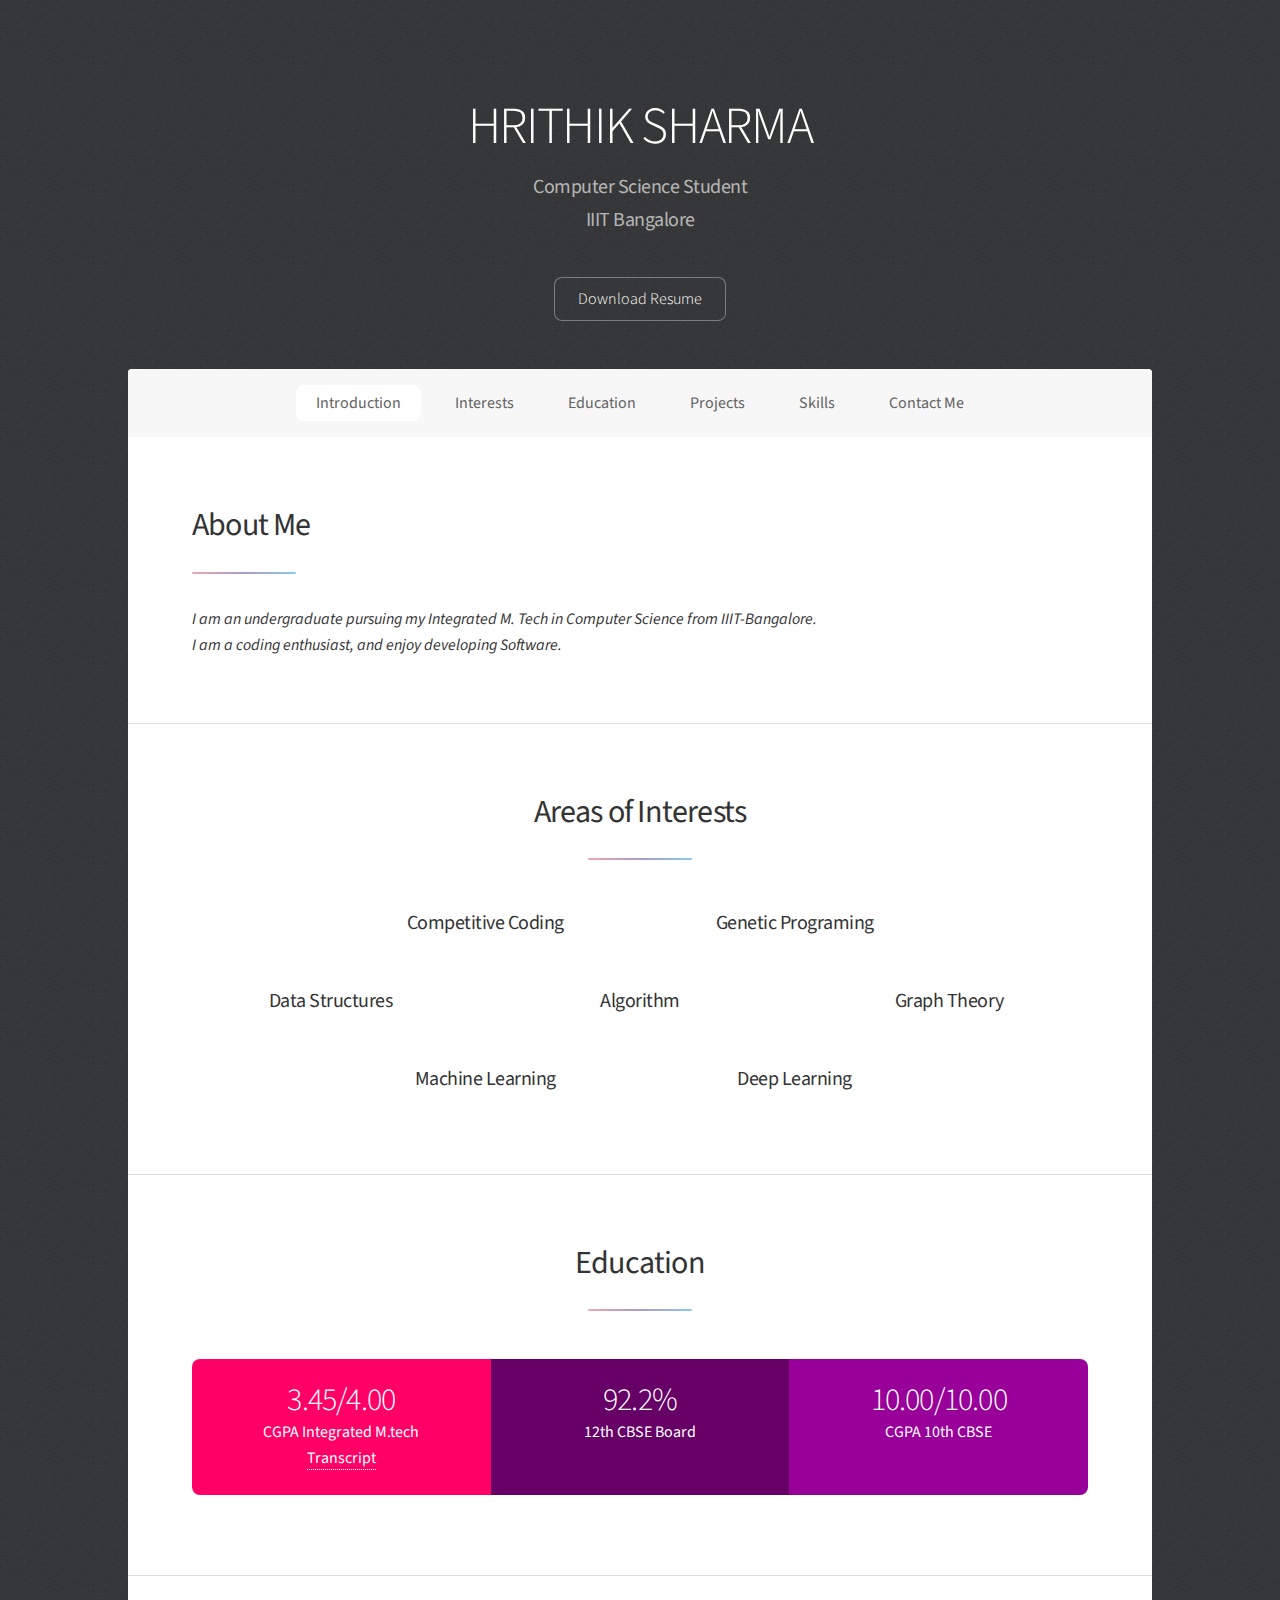
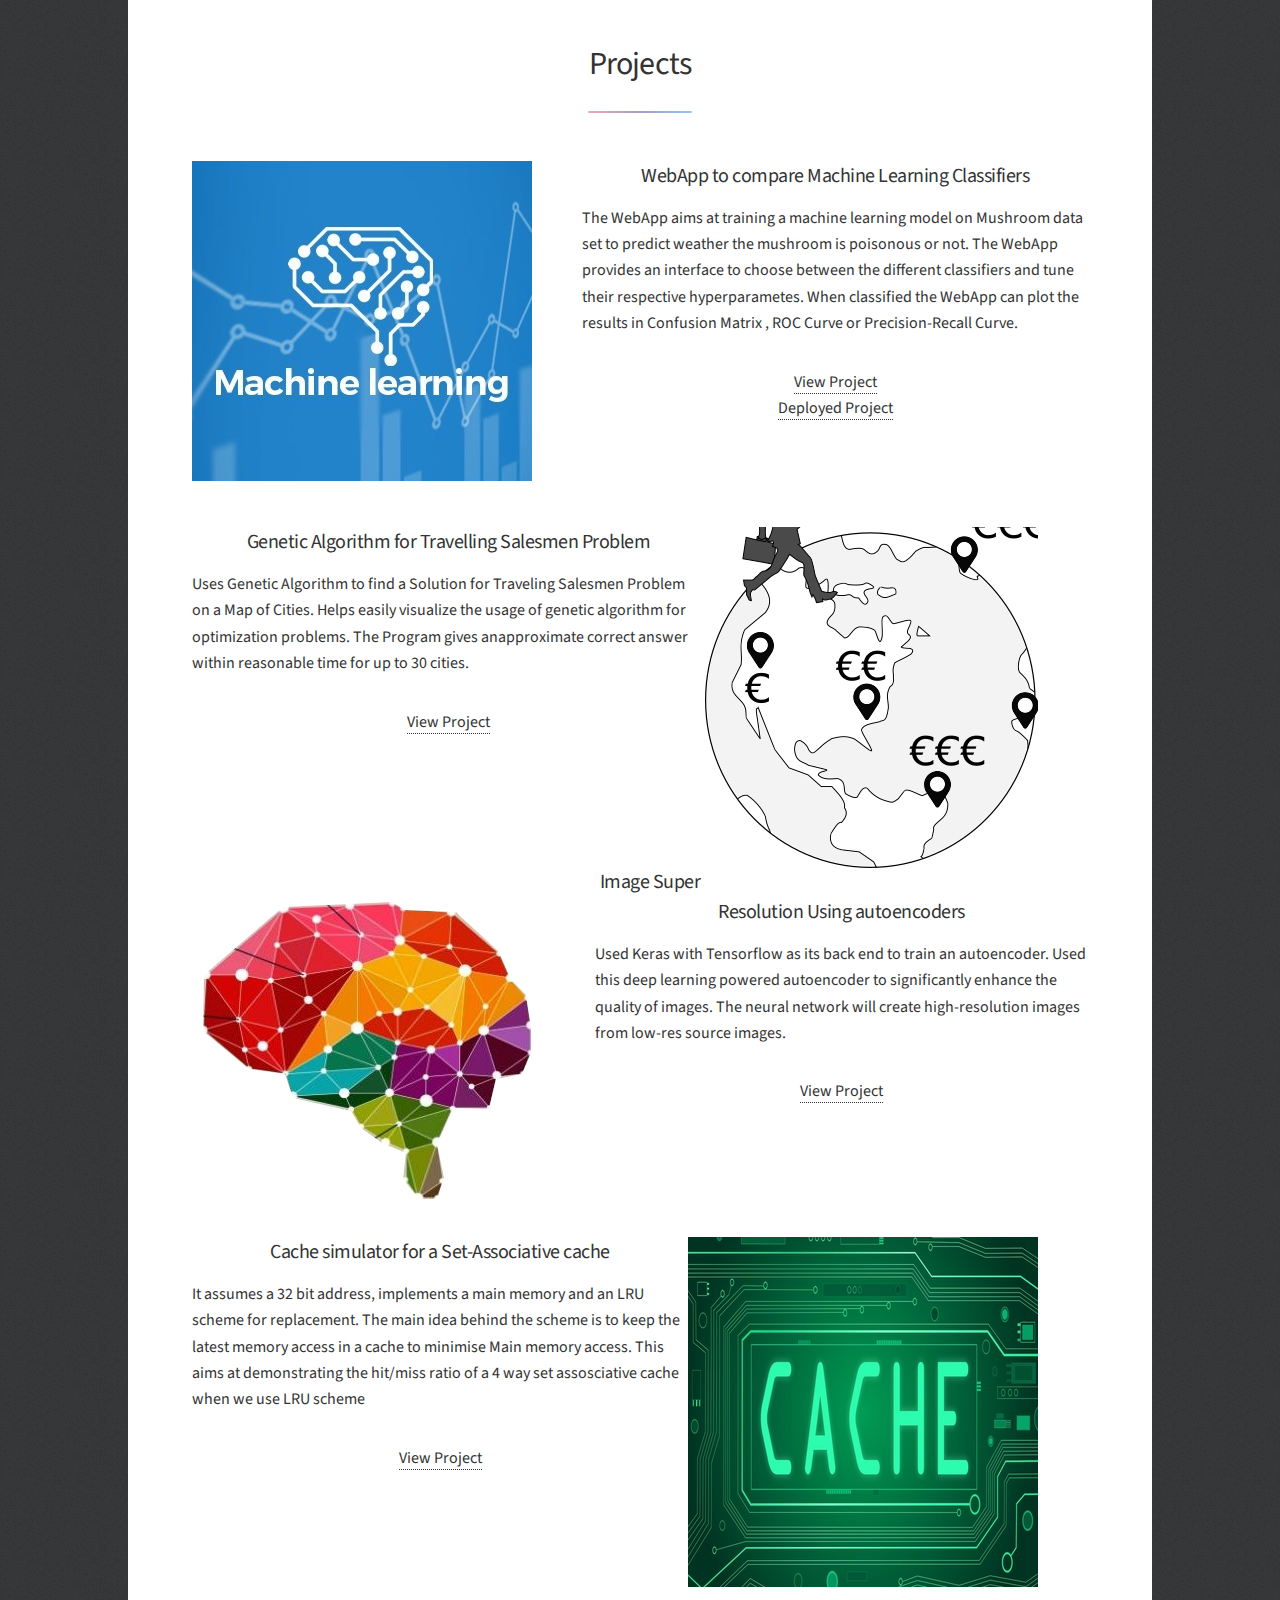
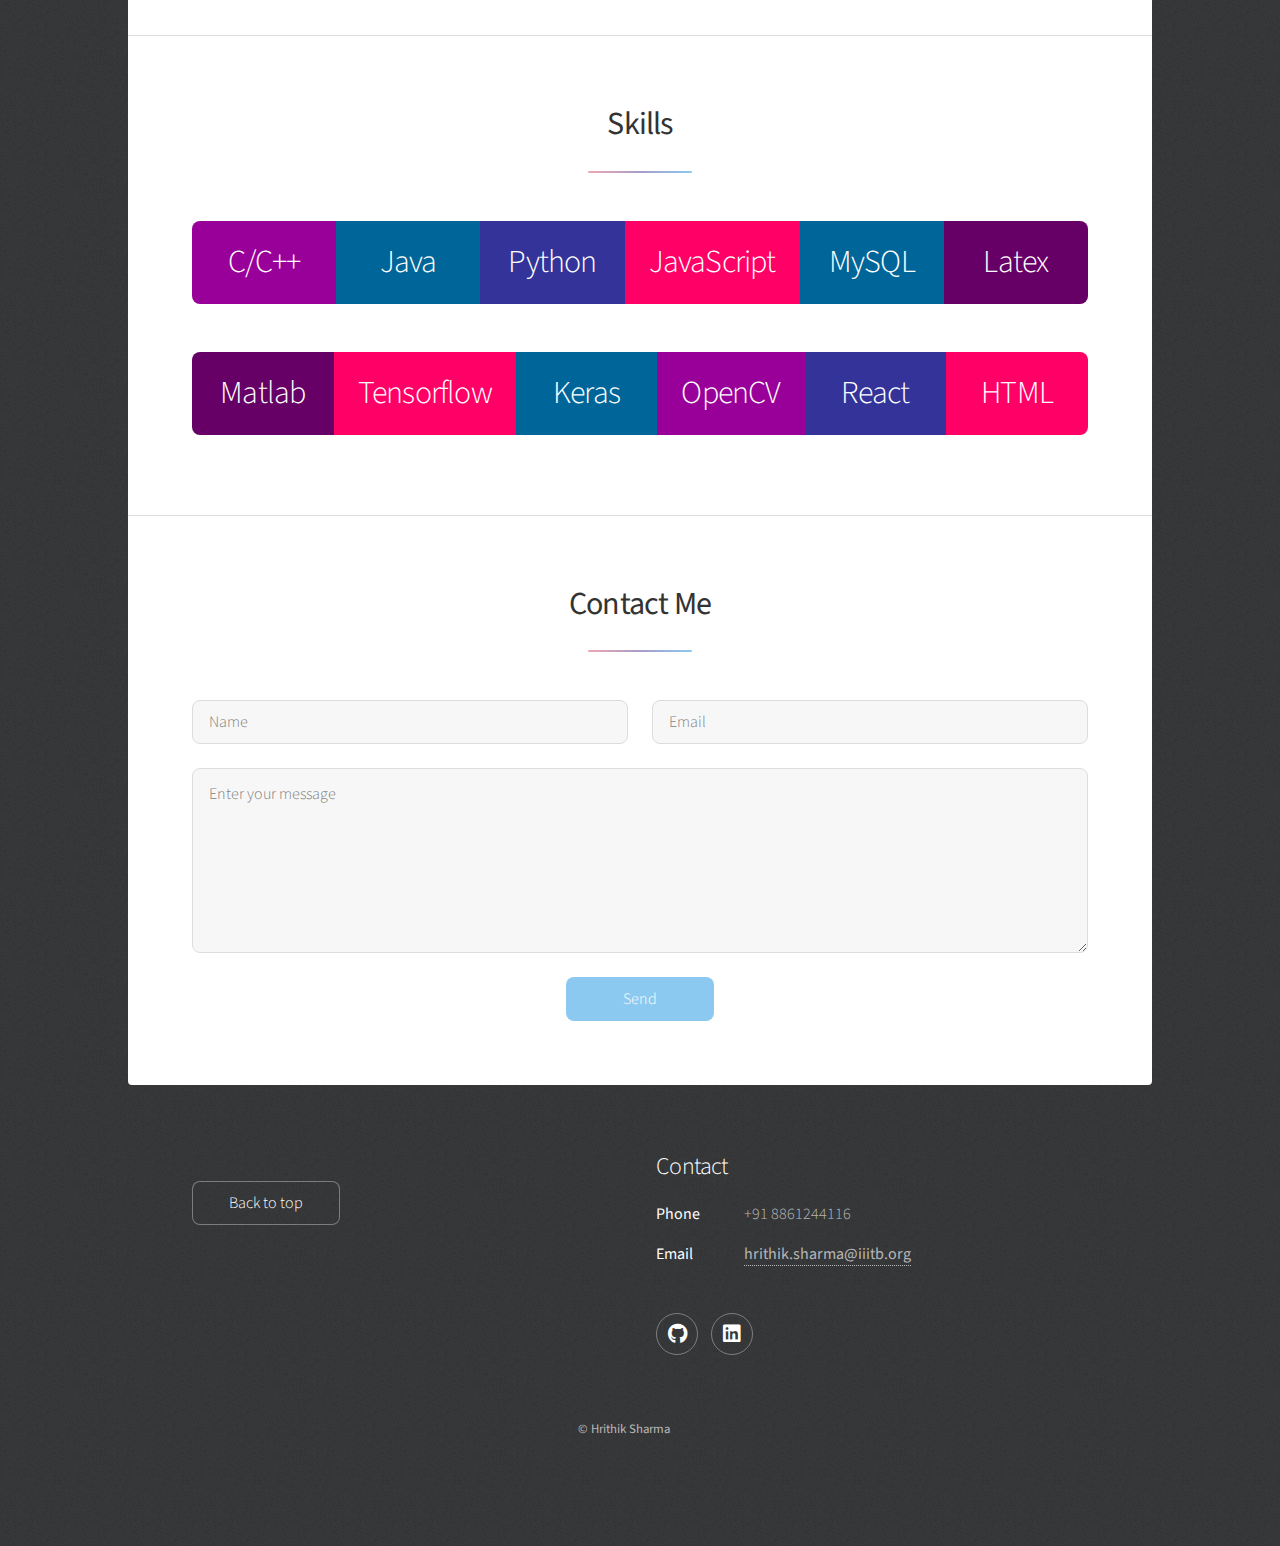
<file: index.html>
<!DOCTYPE HTML>
<html>
	<head>
		<title>Hrithik Sharma</title>
		<meta charset="utf-8" />
		<meta name="viewport" content="width=device-width, initial-scale=1, user-scalable=no" />
		<link rel="stylesheet" href="assets/css/main.css" />
		<link rel='icon' href='images/hri.ico' type='image/x-icon'/ >
		<noscript><link rel="stylesheet" href="assets/css/noscript.css" /></noscript>
	</head>
	<body class="is-preload">

		<!-- Wrapper -->
			<div id="wrapper">

				<!-- Header -->
					<header id="header" class="alt">
						<!-- <span class="logo"><img src="images/logo.png" alt="" /></span> -->
						<h1>HRITHIK  SHARMA</h1>
						<p>Computer Science Student<br />
						IIIT Bangalore</p>
						<a href="./resume.pdf" target="_blank" class="button">Download Resume</a>
					</header>

				<!-- Nav -->
				<nav id="nav">
					<ul>
						<li><a href="#about" class="active">Introduction</a></li>
						<li><a href="#interest">Interests</a></li>
						<li><a href="#education">Education</a></li>
						<li><a href="#projects">Projects</a></li>
						<li><a href="#skills">Skills</a></li>
						<li><a href="#contact">Contact Me</a></li>
					</ul>
				</nav>


				<!-- Main -->
					<div id="main">

						<!-- Introduction -->
							<section id="about" class="main">
								<div class="spotlight">
									<div class="content">
										<header class="major">
											<h2><b>About Me</b></h2>
										</header>
										<p><i>I am an undergraduate pursuing my Integrated M. Tech in Computer Science from IIIT-Bangalore.<br>I am a coding enthusiast, and enjoy developing Software.</i></p>
									</div>
									<!-- <span class="image"><img src="images/hrithik.jpg" alt="" /></span> -->
								</div>
							</section>
						
						<!-- Intrests -->
						<section id="interest" class="main special">
							<header class="major">
								<h2><b>Areas of Interests</b></h2>
							</header>
							<ul class="features">
								<li>
									<h3><b>Competitive Coding</b></h3>
								</li>
								<li>
									<h3><b>Genetic Programing</b></h3>
								</li>
							</ul>
							<ul class="features">
								<li>
									<h3><b>Data Structures</b></h3>
								</li>
								<li>
									<h3><b>Algorithm</b></h3>
								</li>
								<li>
									<h3><b>Graph Theory</b></h3>
								</li>
							</ul>
							<ul class="features">
								<li>
									<h3><b>Machine Learning</b></h3>
								</li>
								<li>
									<h3><b>Deep Learning</b></h3>
								</li>
							</ul>
						</section>
							
						<!-- Education -->
						<section id="education" class="main special">
							<header class="major">
								<h2><b>Education</b></h2>
							</header>
							<ul class="statistics">
								<li class="style1">
									<!-- <span class="icon solid fa-code-branch"></span> -->
									<strong>3.45/4.00</strong>CGPA Integrated M.tech<br/>
									<a href="./transcript.pdf" target="_blank">Transcript</a>
								</li>
								<li class="style2">
									<!-- <span class="icon fa-folder-open"></span> -->
									<strong>92.2%</strong>12th CBSE Board
								</li>
								<li class="style3">
									<!-- <span class="icon solid fa-signal"></span> -->
									<strong>10.00/10.00</strong>CGPA 10th CBSE
								</li>
							</ul>
							<footer class="major">
							</footer>
						</section>

						<!-- Projects -->
							<section id="projects" class="main special">
								<header class="major">
									<h2><b>Projects</b></h2>
								</header>
								<!-- <ul > -->
									<!-- <li> -->
										<!-- <span class="icon solid major style1 fa-code"></span> -->
										<!-- <span class="image"><img src="images/ml.jpg" alt="" /></span> -->
										<img src="images/ml.jpg" align="left" style="display:block;  padding-right: 50px;">
										<h3><b>WebApp to compare Machine Learning Classifiers</b></h3>
										<p align="left">The WebApp aims at training a machine learning model on Mushroom data set to predict weather the mushroom is poisonous or not. The WebApp provides an interface to choose between the different classifiers and tune their respective hyperparametes. When classified the WebApp can plot the results in Confusion Matrix , ROC Curve or Precision-Recall Curve.</p>
										<dd><a href="https://github.com/hrithik-hs/Machine-Learning-WebApp" target="_blank">View Project</a></dd>
										<dd><a href="https://machine-learning-webapp.herokuapp.com/" target="_blank">Deployed Project</a></dd>
									<!-- </li> -->
									<!-- <li> --><br><br><br><br>
										<!-- <span class="icon solid major style1 fa-code"></span> -->
										<!-- <span class="image"><img src="images/tsp.png" alt="" /></span> -->
										<img src="images/tsp.png" align="right" style="display:block;  padding-right: 50px;">
										<h3><b>Genetic Algorithm for Travelling Salesmen Problem</b></h3>
										<!-- <p align="left">Uses Genetic Algorithm to find a Solution for Traveling Salesmen Problem. You can either use a custom map or draw your own. </p> -->
										<p align="left">Uses Genetic Algorithm to find a Solution for Traveling Salesmen Problem on a Map of Cities. Helps easily visualize the usage of genetic algorithm for optimization problems. The Program gives anapproximate correct answer within reasonable time for up to 30 cities.</p>
										<dd><a href="https://github.com/hrithik-hs/Genetic-Algorithm-for-Travelling-Salesmen-Problem" target="_blank">View Project</a></dd>
									<!-- </li> -->
									<!-- <li> --><br><br><br><br><br>
										<!-- <span class="image"><img src="images/api.png" alt="" /></span> -->
										<img src="images/cnn.png" align="left" style="display:block;  padding-right: 50px;">
										<!-- <span class="icon major style3 fa-copy"></span> -->
										<h3><b>Image Super Resolution Using autoencoders</b></h3>
										<!-- <p align="left">Helps Search for key words of specific languages offline.</p> -->
										<p align="left"> Used Keras with Tensorflow as its back end to train an autoencoder. Used this deep learning powered autoencoder to significantly enhance the quality of images. The neural network will create high-resolution images from low-res source images.</p>
										<dd><a href="https://github.com/hrithik-hs/Image-Super-Resolution" target="_blank">View Project</a></dd><br><br><br><br><br>
									<!-- </li> -->
									<!-- <li> -->
										<!-- <span class="image"><img src="images/cnn.png" alt="" /></span> -->
										<img src="images/cache.jpg" align="right" style="display:block;  padding-right: 50px;">
										<!-- <span class="icon major style5 fa-gem"></span> -->
										<h3><b>Cache simulator for a Set-Associative cache</b></h3>
										<!-- <p align="left">Convolution Neural Network used to recognise hand written digits.</p> -->
										<p align="left">It assumes a 32 bit address, implements a main memory and an LRU scheme for replacement. The main idea behind the scheme is to keep the latest memory access in a cache to minimise Main memory access. This aims at demonstrating the hit/miss ratio of a 4 way set assosciative cache when we use LRU scheme</p>
										<dd><a href="https://github.com/hrithik-hs/Cache-Simulator " target="_blank">View Project</a></dd><br><br><br><br><br>
									<!-- </li> -->
								<!-- </ul> -->
							</section>

						<!-- Skills -->
							<section id="skills" class="main special">
								<header class="major">
									<h2><b>Skills</b></h2>
								</header>
								<ul class="statistics">
									<li class="style3">
										<Strong>C/C++</Strong>
									</li>
									<li class="style4">
										<Strong>Java</Strong>
									</li>
									<li class="style5">
										<Strong>Python</Strong>
									</li>
									<li class="style1">
										<Strong>JavaScript</Strong>
									</li>
									<li class="style4">
										<Strong>MySQL</Strong>
									</li>
									<li class="style2">
										<Strong>Latex</Strong>
									</li>
								</ul>
								<ul class="statistics">
									<li class="style2">
										<Strong>Matlab</Strong>
									</li>
									<li class="style1">
										<Strong>Tensorflow</Strong>
									</li>
									<li class="style4">
										<Strong>Keras</Strong>
									</li>
									<li class="style3">
										<Strong>OpenCV</Strong>
									</li>
									<li class="style5">
										<Strong>React</Strong>
									</li>
									<li class="style1">
										<Strong>HTML</Strong>
									</li>
								</ul>
							</section>

						<!-- Contact Me -->
							<section id="contact" class="main special">
								<header class="major">
									<h2><b>Contact Me</b></h2>
								</header>
									<div id="contact-form">
										<form method="POST" action="https://formspree.io/hrithik.sharma@iiitb.org">
											<div class="row gtr-uniform">
												<div class="col-6 col-12-xsmall">
													<input type="text" name="name" id="name" value="" placeholder="Name" />
												</div>
												<div class="col-6 col-12-xsmall">
													<input type="email" name="email" id="email" value="" placeholder="Email" />
												</div>
												<div class="col-12">
													<textarea name="message" id="message" placeholder="Enter your message" rows="6"></textarea>
												</div>
												<div class="col-12">
													<!-- <ul class="actions"> -->
														<input type="submit" value="Send" class="primary" />
													<!-- </ul> -->
												</div>
											</div>
										</form>
									</div>
							</section>

					</div>

				<!-- Footer -->
					<footer id="footer">
						<section>
							<h2></h2>
							<p></p>
							<ul class="actions">
								<li><a href="#header" class="button">Back to top</a></li>
							</ul>
						</section>
						<section>
							<h2>Contact</h2>
							<dl class="alt">
								<dt>Phone</dt>
								<dd>+91 8861244116</dd>
								<dt>Email</dt>
								<dd><a href="mailto:hrithik.sharma@iiitb.org">hrithik.sharma@iiitb.org</a></dd>
							</dl>
							<ul class="icons">
								<li><a href="https://www.github.com/hrithik-hs" target="_blank" class="icon brands fa fa-github alt"><span class="label">GitHub</span></a></li>
								<li><a href="https://www.linkedin.com/in/hrithik-hs/" target="_blank" class="icon brands fa fa-linkedin alt"><span class="label">Linkedin</span></a></li>
								<!-- <li><a href="#" class="icon brands fa-facebook-f alt"><span class="label">Facebook</span></a></li>
								<li><a href="#" class="icon brands fa-instagram alt"><span class="label">Instagram</span></a></li> -->
							</ul>
						</section>
						<p class="copyright">&copy; Hrithik Sharma</p>
					</footer>

			</div>

		<!-- Scripts -->
			<script src="assets/js/jquery.min.js"></script>
			<script src="assets/js/jquery.scrollex.min.js"></script>
			<script src="assets/js/jquery.scrolly.min.js"></script>
			<script src="assets/js/browser.min.js"></script>
			<script src="assets/js/breakpoints.min.js"></script>
			<script src="assets/js/util.js"></script>
			<script src="assets/js/main.js"></script>

	</body>
</html>
</file>
<file: assets/css/noscript.css>
/*
	Stellar by HTML5 UP
	html5up.net | @ajlkn
	Free for personal and commercial use under the CCA 3.0 license (html5up.net/license)
*/

/* Header */

	body.is-preload #header.alt > * {
		opacity: 1;
	}

	body.is-preload #header.alt .logo {
		-moz-transform: none;
		-webkit-transform: none;
		-ms-transform: none;
		transform: none;
	}
</file>
<file: assets/css/main.css>
@import url(fontawesome-all.min.css);
@import 'https://fonts.googleapis.com/css?family=Source+Sans+Pro:300,400';

/*
	Stellar by HTML5 UP
	html5up.net | @ajlkn
	Free for personal and commercial use under the CCA 3.0 license (html5up.net/license)
*/

html, body, div, span, applet, object,
iframe, h1, h2, h3, h4, h5, h6, p, blockquote,
pre, a, abbr, acronym, address, big, cite,
code, del, dfn, em, img, ins, kbd, q, s, samp,
small, strike, strong, sub, sup, tt, var, b,
u, i, center, dl, dt, dd, ol, ul, li, fieldset,
form, label, legend, table, caption, tbody,
tfoot, thead, tr, th, td, article, aside,
canvas, details, embed, figure, figcaption,
footer, header, hgroup, menu, nav, output, ruby,
section, summary, time, mark, audio, video {
	margin: 0;
	padding: 0;
	border: 0;
	font-size: 100%;
	font: inherit;
	vertical-align: baseline;}

article, aside, details, figcaption, figure,
footer, header, hgroup, menu, nav, section {
	display: block;}

body {
	line-height: 1;
}

ol, ul {
	list-style: none;
}

blockquote, q {
	quotes: none;
}

	blockquote:before, blockquote:after, q:before, q:after {
		content: '';
		content: none;
	}

table {
	border-collapse: collapse;
	border-spacing: 0;
}

body {
	-webkit-text-size-adjust: none;
}

mark {
	background-color: transparent;
	color: inherit;
}

input::-moz-focus-inner {
	border: 0;
	padding: 0;
}

input, select, textarea {
	-moz-appearance: none;
	-webkit-appearance: none;
	-ms-appearance: none;
	appearance: none;
}

/* Basic */

	@-ms-viewport {
		width: device-width;
	}

	body {
		-ms-overflow-style: scrollbar;
	}

	@media screen and (max-width: 480px) {

		html, body {
			min-width: 320px;
		}

	}

	html {
		box-sizing: border-box;
	}

	*, *:before, *:after {
		box-sizing: inherit;
	}

	body {
		background-color: #935d8c;
		background-image: url("images/overlay.png"), -moz-linear-gradient(45deg, #660066 15%, #333333 85%);
		background-image: url("images/overlay.png"), -webkit-linear-gradient(45deg, #660066 15%, #333333 85%);
		background-image: url("images/overlay.png"), -ms-linear-gradient(45deg, #660066 15%, #333333 85%);
		background-image: url("images/overlay.png"), linear-gradient(45deg, #333333 15%, #333333 85%);
	}

		body.is-preload *, body.is-preload *:before, body.is-preload *:after {
			-moz-animation: none !important;
			-webkit-animation: none !important;
			-ms-animation: none !important;
			animation: none !important;
			-moz-transition: none !important;
			-webkit-transition: none !important;
			-ms-transition: none !important;
			transition: none !important;
		}

/* Type */

	body {
		background-color: #ffffff;
		color: rgba(255, 255, 255, 0.65);
	}

	body, input, select, textarea {
		font-family: "Source Sans Pro", Helvetica, sans-serif;
		font-size: 17pt;
		font-weight: 300;
		line-height: 1.65;
	}

		@media screen and (max-width: 1680px) {

			body, input, select, textarea {
				font-size: 14pt;
			}

		}

		@media screen and (max-width: 1280px) {

			body, input, select, textarea {
				font-size: 12pt;
			}

		}

		@media screen and (max-width: 360px) {

			body, input, select, textarea {
				font-size: 11pt;
			}

		}

	a {
		-moz-transition: color 0.2s ease, border-bottom 0.2s ease;
		-webkit-transition: color 0.2s ease, border-bottom 0.2s ease;
		-ms-transition: color 0.2s ease, border-bottom 0.2s ease;
		transition: color 0.2s ease, border-bottom 0.2s ease;
		text-decoration: none;
		border-bottom: dotted 1px;
		color: inherit;
		font-weight: normal;
	}

		a:hover {
			border-bottom-color: transparent;
		}

	strong, b {
		font-weight: 400;
	}

	em, i {
		font-style: italic;
	}

	p {
		margin: 0 0 2em 0;
		font-weight: normal;
	}

		p.content {
			-moz-columns: 20em 2;
			-webkit-columns: 20em 2;
			-ms-columns: 20em 2;
			columns: 20em 2;
			-moz-column-gap: 2em;
			-webkit-column-gap: 2em;
			-ms-column-gap: 2em;
			column-gap: 2em;
			text-align: justify;
		}

	h1, h2, h3, h4, h5, h6 {
		font-weight: 300;
		line-height: 1.5;
		margin: 0 0 0.7em 0;
		letter-spacing: -0.025em;
	}

		h1 a, h2 a, h3 a, h4 a, h5 a, h6 a {
			color: inherit;
			text-decoration: none;
		}

	h1 {
		font-size: 2.5em;
		line-height: 1.2;
	}

	h2 {
		font-size: 1.5em;
	}

	h3 {
		font-size: 1.25em;
	}

	h4 {
		font-size: 1.1em;
	}

	h5 {
		font-size: 0.9em;
	}

	h6 {
		font-size: 0.7em;
	}

	@media screen and (max-width: 736px) {

		h1 {
			font-size: 2em;
		}

	}

	sub {
		font-size: 0.8em;
		position: relative;
		top: 0.5em;
	}

	sup {
		font-size: 0.8em;
		position: relative;
		top: -0.5em;
	}

	blockquote {
		border-left: solid 4px;
		font-style: italic;
		margin: 0 0 2em 0;
		padding: 0.5em 0 0.5em 2em;
	}

	code {
		border-radius: 8px;
		border: solid 1px;
		font-family: "Courier New", monospace;
		font-size: 0.9em;
		margin: 0 0.25em;
		padding: 0.25em 0.65em;
	}

	pre {
		-webkit-overflow-scrolling: touch;
		font-family: "Courier New", monospace;
		font-size: 0.9em;
		margin: 0 0 2em 0;
	}

		pre code {
			display: block;
			line-height: 1.75;
			padding: 1em 1.5em;
			overflow-x: auto;
		}

	hr {
		border: 0;
		border-bottom: solid 1px;
		margin: 2em 0;
	}

		hr.major {
			margin: 3em 0;
		}

	.align-left {
		text-align: left;
	}

	.align-center {
		text-align: center;
	}

	.align-right {
		text-align: right;
	}

	input, select, textarea {
		color: #ffffff;
	}

	a:hover {
		color: #ffffff;
	}

	strong, b {
		color: #ffffff;
	}

	h1, h2, h3, h4, h5, h6 {
		color: #ffffff;
	}

	blockquote {
		border-left-color: rgba(255, 255, 255, 0.35);
	}

	code {
		background: rgba(255, 255, 255, 0.075);
		border-color: rgba(255, 255, 255, 0.35);
	}

	hr {
		border-bottom-color: rgba(255, 255, 255, 0.35);
	}

/* Row */

	.row {
		display: flex;
		flex-wrap: wrap;
		box-sizing: border-box;
		align-items: stretch;
	}

		.row > * {
			box-sizing: border-box;
		}

		.row.gtr-uniform > * > :last-child {
			margin-bottom: 0;
		}

		.row.aln-left {
			justify-content: flex-start;
		}

		.row.aln-center {
			justify-content: center;
		}

		.row.aln-right {
			justify-content: flex-end;
		}

		.row.aln-top {
			align-items: flex-start;
		}

		.row.aln-middle {
			align-items: center;
		}

		.row.aln-bottom {
			align-items: flex-end;
		}

		.row > .imp {
			order: -1;
		}

		.row > .col-1 {
			width: 8.33333%;
		}

		.row > .off-1 {
			margin-left: 8.33333%;
		}

		.row > .col-2 {
			width: 16.66667%;
		}

		.row > .off-2 {
			margin-left: 16.66667%;
		}

		.row > .col-3 {
			width: 25%;
		}

		.row > .off-3 {
			margin-left: 25%;
		}

		.row > .col-4 {
			width: 33.33333%;
		}

		.row > .off-4 {
			margin-left: 33.33333%;
		}

		.row > .col-5 {
			width: 41.66667%;
		}

		.row > .off-5 {
			margin-left: 41.66667%;
		}

		.row > .col-6 {
			width: 50%;
		}

		.row > .off-6 {
			margin-left: 50%;
		}

		.row > .col-7 {
			width: 58.33333%;
		}

		.row > .off-7 {
			margin-left: 58.33333%;
		}

		.row > .col-8 {
			width: 66.66667%;
		}

		.row > .off-8 {
			margin-left: 66.66667%;
		}

		.row > .col-9 {
			width: 75%;
		}

		.row > .off-9 {
			margin-left: 75%;
		}

		.row > .col-10 {
			width: 83.33333%;
		}

		.row > .off-10 {
			margin-left: 83.33333%;
		}

		.row > .col-11 {
			width: 91.66667%;
		}

		.row > .off-11 {
			margin-left: 91.66667%;
		}

		.row > .col-12 {
			width: 100%;
		}

		.row > .off-12 {
			margin-left: 100%;
		}

		.row.gtr-0 {
			margin-top: 0;
			margin-left: 0em;
		}

			.row.gtr-0 > * {
				padding: 0 0 0 0em;
			}

			.row.gtr-0.gtr-uniform {
				margin-top: 0em;
			}

				.row.gtr-0.gtr-uniform > * {
					padding-top: 0em;
				}

		.row.gtr-25 {
			margin-top: 0;
			margin-left: -0.375em;
		}

			.row.gtr-25 > * {
				padding: 0 0 0 0.375em;
			}

			.row.gtr-25.gtr-uniform {
				margin-top: -0.375em;
			}

				.row.gtr-25.gtr-uniform > * {
					padding-top: 0.375em;
				}

		.row.gtr-50 {
			margin-top: 0;
			margin-left: -0.75em;
		}

			.row.gtr-50 > * {
				padding: 0 0 0 0.75em;
			}

			.row.gtr-50.gtr-uniform {
				margin-top: -0.75em;
			}

				.row.gtr-50.gtr-uniform > * {
					padding-top: 0.75em;
				}

		.row {
			margin-top: 0;
			margin-left: -1.5em;
		}

			.row > * {
				padding: 0 0 0 1.5em;
			}

			.row.gtr-uniform {
				margin-top: -1.5em;
			}

				.row.gtr-uniform > * {
					padding-top: 1.5em;
				}

		.row.gtr-150 {
			margin-top: 0;
			margin-left: -2.25em;
		}

			.row.gtr-150 > * {
				padding: 0 0 0 2.25em;
			}

			.row.gtr-150.gtr-uniform {
				margin-top: -2.25em;
			}

				.row.gtr-150.gtr-uniform > * {
					padding-top: 2.25em;
				}

		.row.gtr-200 {
			margin-top: 0;
			margin-left: -3em;
		}

			.row.gtr-200 > * {
				padding: 0 0 0 3em;
			}

			.row.gtr-200.gtr-uniform {
				margin-top: -3em;
			}

				.row.gtr-200.gtr-uniform > * {
					padding-top: 3em;
				}

		@media screen and (max-width: 1680px) {

			.row {
				display: flex;
				flex-wrap: wrap;
				box-sizing: border-box;
				align-items: stretch;
			}

				.row > * {
					box-sizing: border-box;
				}

				.row.gtr-uniform > * > :last-child {
					margin-bottom: 0;
				}

				.row.aln-left {
					justify-content: flex-start;
				}

				.row.aln-center {
					justify-content: center;
				}

				.row.aln-right {
					justify-content: flex-end;
				}

				.row.aln-top {
					align-items: flex-start;
				}

				.row.aln-middle {
					align-items: center;
				}

				.row.aln-bottom {
					align-items: flex-end;
				}

				.row > .imp-xlarge {
					order: -1;
				}

				.row > .col-1-xlarge {
					width: 8.33333%;
				}

				.row > .off-1-xlarge {
					margin-left: 8.33333%;
				}

				.row > .col-2-xlarge {
					width: 16.66667%;
				}

				.row > .off-2-xlarge {
					margin-left: 16.66667%;
				}

				.row > .col-3-xlarge {
					width: 25%;
				}

				.row > .off-3-xlarge {
					margin-left: 25%;
				}

				.row > .col-4-xlarge {
					width: 33.33333%;
				}

				.row > .off-4-xlarge {
					margin-left: 33.33333%;
				}

				.row > .col-5-xlarge {
					width: 41.66667%;
				}

				.row > .off-5-xlarge {
					margin-left: 41.66667%;
				}

				.row > .col-6-xlarge {
					width: 50%;
				}

				.row > .off-6-xlarge {
					margin-left: 50%;
				}

				.row > .col-7-xlarge {
					width: 58.33333%;
				}

				.row > .off-7-xlarge {
					margin-left: 58.33333%;
				}

				.row > .col-8-xlarge {
					width: 66.66667%;
				}

				.row > .off-8-xlarge {
					margin-left: 66.66667%;
				}

				.row > .col-9-xlarge {
					width: 75%;
				}

				.row > .off-9-xlarge {
					margin-left: 75%;
				}

				.row > .col-10-xlarge {
					width: 83.33333%;
				}

				.row > .off-10-xlarge {
					margin-left: 83.33333%;
				}

				.row > .col-11-xlarge {
					width: 91.66667%;
				}

				.row > .off-11-xlarge {
					margin-left: 91.66667%;
				}

				.row > .col-12-xlarge {
					width: 100%;
				}

				.row > .off-12-xlarge {
					margin-left: 100%;
				}

				.row.gtr-0 {
					margin-top: 0;
					margin-left: 0em;
				}

					.row.gtr-0 > * {
						padding: 0 0 0 0em;
					}

					.row.gtr-0.gtr-uniform {
						margin-top: 0em;
					}

						.row.gtr-0.gtr-uniform > * {
							padding-top: 0em;
						}

				.row.gtr-25 {
					margin-top: 0;
					margin-left: -0.375em;
				}

					.row.gtr-25 > * {
						padding: 0 0 0 0.375em;
					}

					.row.gtr-25.gtr-uniform {
						margin-top: -0.375em;
					}

						.row.gtr-25.gtr-uniform > * {
							padding-top: 0.375em;
						}

				.row.gtr-50 {
					margin-top: 0;
					margin-left: -0.75em;
				}

					.row.gtr-50 > * {
						padding: 0 0 0 0.75em;
					}

					.row.gtr-50.gtr-uniform {
						margin-top: -0.75em;
					}

						.row.gtr-50.gtr-uniform > * {
							padding-top: 0.75em;
						}

				.row {
					margin-top: 0;
					margin-left: -1.5em;
				}

					.row > * {
						padding: 0 0 0 1.5em;
					}

					.row.gtr-uniform {
						margin-top: -1.5em;
					}

						.row.gtr-uniform > * {
							padding-top: 1.5em;
						}

				.row.gtr-150 {
					margin-top: 0;
					margin-left: -2.25em;
				}

					.row.gtr-150 > * {
						padding: 0 0 0 2.25em;
					}

					.row.gtr-150.gtr-uniform {
						margin-top: -2.25em;
					}

						.row.gtr-150.gtr-uniform > * {
							padding-top: 2.25em;
						}

				.row.gtr-200 {
					margin-top: 0;
					margin-left: -3em;
				}

					.row.gtr-200 > * {
						padding: 0 0 0 3em;
					}

					.row.gtr-200.gtr-uniform {
						margin-top: -3em;
					}

						.row.gtr-200.gtr-uniform > * {
							padding-top: 3em;
						}

		}

		@media screen and (max-width: 1280px) {

			.row {
				display: flex;
				flex-wrap: wrap;
				box-sizing: border-box;
				align-items: stretch;
			}

				.row > * {
					box-sizing: border-box;
				}

				.row.gtr-uniform > * > :last-child {
					margin-bottom: 0;
				}

				.row.aln-left {
					justify-content: flex-start;
				}

				.row.aln-center {
					justify-content: center;
				}

				.row.aln-right {
					justify-content: flex-end;
				}

				.row.aln-top {
					align-items: flex-start;
				}

				.row.aln-middle {
					align-items: center;
				}

				.row.aln-bottom {
					align-items: flex-end;
				}

				.row > .imp-large {
					order: -1;
				}

				.row > .col-1-large {
					width: 8.33333%;
				}

				.row > .off-1-large {
					margin-left: 8.33333%;
				}

				.row > .col-2-large {
					width: 16.66667%;
				}

				.row > .off-2-large {
					margin-left: 16.66667%;
				}

				.row > .col-3-large {
					width: 25%;
				}

				.row > .off-3-large {
					margin-left: 25%;
				}

				.row > .col-4-large {
					width: 33.33333%;
				}

				.row > .off-4-large {
					margin-left: 33.33333%;
				}

				.row > .col-5-large {
					width: 41.66667%;
				}

				.row > .off-5-large {
					margin-left: 41.66667%;
				}

				.row > .col-6-large {
					width: 50%;
				}

				.row > .off-6-large {
					margin-left: 50%;
				}

				.row > .col-7-large {
					width: 58.33333%;
				}

				.row > .off-7-large {
					margin-left: 58.33333%;
				}

				.row > .col-8-large {
					width: 66.66667%;
				}

				.row > .off-8-large {
					margin-left: 66.66667%;
				}

				.row > .col-9-large {
					width: 75%;
				}

				.row > .off-9-large {
					margin-left: 75%;
				}

				.row > .col-10-large {
					width: 83.33333%;
				}

				.row > .off-10-large {
					margin-left: 83.33333%;
				}

				.row > .col-11-large {
					width: 91.66667%;
				}

				.row > .off-11-large {
					margin-left: 91.66667%;
				}

				.row > .col-12-large {
					width: 100%;
				}

				.row > .off-12-large {
					margin-left: 100%;
				}

				.row.gtr-0 {
					margin-top: 0;
					margin-left: 0em;
				}

					.row.gtr-0 > * {
						padding: 0 0 0 0em;
					}

					.row.gtr-0.gtr-uniform {
						margin-top: 0em;
					}

						.row.gtr-0.gtr-uniform > * {
							padding-top: 0em;
						}

				.row.gtr-25 {
					margin-top: 0;
					margin-left: -0.375em;
				}

					.row.gtr-25 > * {
						padding: 0 0 0 0.375em;
					}

					.row.gtr-25.gtr-uniform {
						margin-top: -0.375em;
					}

						.row.gtr-25.gtr-uniform > * {
							padding-top: 0.375em;
						}

				.row.gtr-50 {
					margin-top: 0;
					margin-left: -0.75em;
				}

					.row.gtr-50 > * {
						padding: 0 0 0 0.75em;
					}

					.row.gtr-50.gtr-uniform {
						margin-top: -0.75em;
					}

						.row.gtr-50.gtr-uniform > * {
							padding-top: 0.75em;
						}

				.row {
					margin-top: 0;
					margin-left: -1.5em;
				}

					.row > * {
						padding: 0 0 0 1.5em;
					}

					.row.gtr-uniform {
						margin-top: -1.5em;
					}

						.row.gtr-uniform > * {
							padding-top: 1.5em;
						}

				.row.gtr-150 {
					margin-top: 0;
					margin-left: -2.25em;
				}

					.row.gtr-150 > * {
						padding: 0 0 0 2.25em;
					}

					.row.gtr-150.gtr-uniform {
						margin-top: -2.25em;
					}

						.row.gtr-150.gtr-uniform > * {
							padding-top: 2.25em;
						}

				.row.gtr-200 {
					margin-top: 0;
					margin-left: -3em;
				}

					.row.gtr-200 > * {
						padding: 0 0 0 3em;
					}

					.row.gtr-200.gtr-uniform {
						margin-top: -3em;
					}

						.row.gtr-200.gtr-uniform > * {
							padding-top: 3em;
						}

		}

		@media screen and (max-width: 980px) {

			.row {
				display: flex;
				flex-wrap: wrap;
				box-sizing: border-box;
				align-items: stretch;
			}

				.row > * {
					box-sizing: border-box;
				}

				.row.gtr-uniform > * > :last-child {
					margin-bottom: 0;
				}

				.row.aln-left {
					justify-content: flex-start;
				}

				.row.aln-center {
					justify-content: center;
				}

				.row.aln-right {
					justify-content: flex-end;
				}

				.row.aln-top {
					align-items: flex-start;
				}

				.row.aln-middle {
					align-items: center;
				}

				.row.aln-bottom {
					align-items: flex-end;
				}

				.row > .imp-medium {
					order: -1;
				}

				.row > .col-1-medium {
					width: 8.33333%;
				}

				.row > .off-1-medium {
					margin-left: 8.33333%;
				}

				.row > .col-2-medium {
					width: 16.66667%;
				}

				.row > .off-2-medium {
					margin-left: 16.66667%;
				}

				.row > .col-3-medium {
					width: 25%;
				}

				.row > .off-3-medium {
					margin-left: 25%;
				}

				.row > .col-4-medium {
					width: 33.33333%;
				}

				.row > .off-4-medium {
					margin-left: 33.33333%;
				}

				.row > .col-5-medium {
					width: 41.66667%;
				}

				.row > .off-5-medium {
					margin-left: 41.66667%;
				}

				.row > .col-6-medium {
					width: 50%;
				}

				.row > .off-6-medium {
					margin-left: 50%;
				}

				.row > .col-7-medium {
					width: 58.33333%;
				}

				.row > .off-7-medium {
					margin-left: 58.33333%;
				}

				.row > .col-8-medium {
					width: 66.66667%;
				}

				.row > .off-8-medium {
					margin-left: 66.66667%;
				}

				.row > .col-9-medium {
					width: 75%;
				}

				.row > .off-9-medium {
					margin-left: 75%;
				}

				.row > .col-10-medium {
					width: 83.33333%;
				}

				.row > .off-10-medium {
					margin-left: 83.33333%;
				}

				.row > .col-11-medium {
					width: 91.66667%;
				}

				.row > .off-11-medium {
					margin-left: 91.66667%;
				}

				.row > .col-12-medium {
					width: 100%;
				}

				.row > .off-12-medium {
					margin-left: 100%;
				}

				.row.gtr-0 {
					margin-top: 0;
					margin-left: 0em;
				}

					.row.gtr-0 > * {
						padding: 0 0 0 0em;
					}

					.row.gtr-0.gtr-uniform {
						margin-top: 0em;
					}

						.row.gtr-0.gtr-uniform > * {
							padding-top: 0em;
						}

				.row.gtr-25 {
					margin-top: 0;
					margin-left: -0.375em;
				}

					.row.gtr-25 > * {
						padding: 0 0 0 0.375em;
					}

					.row.gtr-25.gtr-uniform {
						margin-top: -0.375em;
					}

						.row.gtr-25.gtr-uniform > * {
							padding-top: 0.375em;
						}

				.row.gtr-50 {
					margin-top: 0;
					margin-left: -0.75em;
				}

					.row.gtr-50 > * {
						padding: 0 0 0 0.75em;
					}

					.row.gtr-50.gtr-uniform {
						margin-top: -0.75em;
					}

						.row.gtr-50.gtr-uniform > * {
							padding-top: 0.75em;
						}

				.row {
					margin-top: 0;
					margin-left: -1.5em;
				}

					.row > * {
						padding: 0 0 0 1.5em;
					}

					.row.gtr-uniform {
						margin-top: -1.5em;
					}

						.row.gtr-uniform > * {
							padding-top: 1.5em;
						}

				.row.gtr-150 {
					margin-top: 0;
					margin-left: -2.25em;
				}

					.row.gtr-150 > * {
						padding: 0 0 0 2.25em;
					}

					.row.gtr-150.gtr-uniform {
						margin-top: -2.25em;
					}

						.row.gtr-150.gtr-uniform > * {
							padding-top: 2.25em;
						}

				.row.gtr-200 {
					margin-top: 0;
					margin-left: -3em;
				}

					.row.gtr-200 > * {
						padding: 0 0 0 3em;
					}

					.row.gtr-200.gtr-uniform {
						margin-top: -3em;
					}

						.row.gtr-200.gtr-uniform > * {
							padding-top: 3em;
						}

		}

		@media screen and (max-width: 736px) {

			.row {
				display: flex;
				flex-wrap: wrap;
				box-sizing: border-box;
				align-items: stretch;
			}

				.row > * {
					box-sizing: border-box;
				}

				.row.gtr-uniform > * > :last-child {
					margin-bottom: 0;
				}

				.row.aln-left {
					justify-content: flex-start;
				}

				.row.aln-center {
					justify-content: center;
				}

				.row.aln-right {
					justify-content: flex-end;
				}

				.row.aln-top {
					align-items: flex-start;
				}

				.row.aln-middle {
					align-items: center;
				}

				.row.aln-bottom {
					align-items: flex-end;
				}

				.row > .imp-small {
					order: -1;
				}

				.row > .col-1-small {
					width: 8.33333%;
				}

				.row > .off-1-small {
					margin-left: 8.33333%;
				}

				.row > .col-2-small {
					width: 16.66667%;
				}

				.row > .off-2-small {
					margin-left: 16.66667%;
				}

				.row > .col-3-small {
					width: 25%;
				}

				.row > .off-3-small {
					margin-left: 25%;
				}

				.row > .col-4-small {
					width: 33.33333%;
				}

				.row > .off-4-small {
					margin-left: 33.33333%;
				}

				.row > .col-5-small {
					width: 41.66667%;
				}

				.row > .off-5-small {
					margin-left: 41.66667%;
				}

				.row > .col-6-small {
					width: 50%;
				}

				.row > .off-6-small {
					margin-left: 50%;
				}

				.row > .col-7-small {
					width: 58.33333%;
				}

				.row > .off-7-small {
					margin-left: 58.33333%;
				}

				.row > .col-8-small {
					width: 66.66667%;
				}

				.row > .off-8-small {
					margin-left: 66.66667%;
				}

				.row > .col-9-small {
					width: 75%;
				}

				.row > .off-9-small {
					margin-left: 75%;
				}

				.row > .col-10-small {
					width: 83.33333%;
				}

				.row > .off-10-small {
					margin-left: 83.33333%;
				}

				.row > .col-11-small {
					width: 91.66667%;
				}

				.row > .off-11-small {
					margin-left: 91.66667%;
				}

				.row > .col-12-small {
					width: 100%;
				}

				.row > .off-12-small {
					margin-left: 100%;
				}

				.row.gtr-0 {
					margin-top: 0;
					margin-left: 0em;
				}

					.row.gtr-0 > * {
						padding: 0 0 0 0em;
					}

					.row.gtr-0.gtr-uniform {
						margin-top: 0em;
					}

						.row.gtr-0.gtr-uniform > * {
							padding-top: 0em;
						}

				.row.gtr-25 {
					margin-top: 0;
					margin-left: -0.25em;
				}

					.row.gtr-25 > * {
						padding: 0 0 0 0.25em;
					}

					.row.gtr-25.gtr-uniform {
						margin-top: -0.25em;
					}

						.row.gtr-25.gtr-uniform > * {
							padding-top: 0.25em;
						}

				.row.gtr-50 {
					margin-top: 0;
					margin-left: -0.5em;
				}

					.row.gtr-50 > * {
						padding: 0 0 0 0.5em;
					}

					.row.gtr-50.gtr-uniform {
						margin-top: -0.5em;
					}

						.row.gtr-50.gtr-uniform > * {
							padding-top: 0.5em;
						}

				.row {
					margin-top: 0;
					margin-left: -1em;
				}

					.row > * {
						padding: 0 0 0 1em;
					}

					.row.gtr-uniform {
						margin-top: -1em;
					}

						.row.gtr-uniform > * {
							padding-top: 1em;
						}

				.row.gtr-150 {
					margin-top: 0;
					margin-left: -1.5em;
				}

					.row.gtr-150 > * {
						padding: 0 0 0 1.5em;
					}

					.row.gtr-150.gtr-uniform {
						margin-top: -1.5em;
					}

						.row.gtr-150.gtr-uniform > * {
							padding-top: 1.5em;
						}

				.row.gtr-200 {
					margin-top: 0;
					margin-left: -2em;
				}

					.row.gtr-200 > * {
						padding: 0 0 0 2em;
					}

					.row.gtr-200.gtr-uniform {
						margin-top: -2em;
					}

						.row.gtr-200.gtr-uniform > * {
							padding-top: 2em;
						}

		}

		@media screen and (max-width: 480px) {

			.row {
				display: flex;
				flex-wrap: wrap;
				box-sizing: border-box;
				align-items: stretch;
			}

				.row > * {
					box-sizing: border-box;
				}

				.row.gtr-uniform > * > :last-child {
					margin-bottom: 0;
				}

				.row.aln-left {
					justify-content: flex-start;
				}

				.row.aln-center {
					justify-content: center;
				}

				.row.aln-right {
					justify-content: flex-end;
				}

				.row.aln-top {
					align-items: flex-start;
				}

				.row.aln-middle {
					align-items: center;
				}

				.row.aln-bottom {
					align-items: flex-end;
				}

				.row > .imp-xsmall {
					order: -1;
				}

				.row > .col-1-xsmall {
					width: 8.33333%;
				}

				.row > .off-1-xsmall {
					margin-left: 8.33333%;
				}

				.row > .col-2-xsmall {
					width: 16.66667%;
				}

				.row > .off-2-xsmall {
					margin-left: 16.66667%;
				}

				.row > .col-3-xsmall {
					width: 25%;
				}

				.row > .off-3-xsmall {
					margin-left: 25%;
				}

				.row > .col-4-xsmall {
					width: 33.33333%;
				}

				.row > .off-4-xsmall {
					margin-left: 33.33333%;
				}

				.row > .col-5-xsmall {
					width: 41.66667%;
				}

				.row > .off-5-xsmall {
					margin-left: 41.66667%;
				}

				.row > .col-6-xsmall {
					width: 50%;
				}

				.row > .off-6-xsmall {
					margin-left: 50%;
				}

				.row > .col-7-xsmall {
					width: 58.33333%;
				}

				.row > .off-7-xsmall {
					margin-left: 58.33333%;
				}

				.row > .col-8-xsmall {
					width: 66.66667%;
				}

				.row > .off-8-xsmall {
					margin-left: 66.66667%;
				}

				.row > .col-9-xsmall {
					width: 75%;
				}

				.row > .off-9-xsmall {
					margin-left: 75%;
				}

				.row > .col-10-xsmall {
					width: 83.33333%;
				}

				.row > .off-10-xsmall {
					margin-left: 83.33333%;
				}

				.row > .col-11-xsmall {
					width: 91.66667%;
				}

				.row > .off-11-xsmall {
					margin-left: 91.66667%;
				}

				.row > .col-12-xsmall {
					width: 100%;
				}

				.row > .off-12-xsmall {
					margin-left: 100%;
				}

				.row.gtr-0 {
					margin-top: 0;
					margin-left: 0em;
				}

					.row.gtr-0 > * {
						padding: 0 0 0 0em;
					}

					.row.gtr-0.gtr-uniform {
						margin-top: 0em;
					}

						.row.gtr-0.gtr-uniform > * {
							padding-top: 0em;
						}

				.row.gtr-25 {
					margin-top: 0;
					margin-left: -0.3125em;
				}

					.row.gtr-25 > * {
						padding: 0 0 0 0.3125em;
					}

					.row.gtr-25.gtr-uniform {
						margin-top: -0.3125em;
					}

						.row.gtr-25.gtr-uniform > * {
							padding-top: 0.3125em;
						}

				.row.gtr-50 {
					margin-top: 0;
					margin-left: -0.625em;
				}

					.row.gtr-50 > * {
						padding: 0 0 0 0.625em;
					}

					.row.gtr-50.gtr-uniform {
						margin-top: -0.625em;
					}

						.row.gtr-50.gtr-uniform > * {
							padding-top: 0.625em;
						}

				.row {
					margin-top: 0;
					margin-left: -1.25em;
				}

					.row > * {
						padding: 0 0 0 1.25em;
					}

					.row.gtr-uniform {
						margin-top: -1.25em;
					}

						.row.gtr-uniform > * {
							padding-top: 1.25em;
						}

				.row.gtr-150 {
					margin-top: 0;
					margin-left: -1.875em;
				}

					.row.gtr-150 > * {
						padding: 0 0 0 1.875em;
					}

					.row.gtr-150.gtr-uniform {
						margin-top: -1.875em;
					}

						.row.gtr-150.gtr-uniform > * {
							padding-top: 1.875em;
						}

				.row.gtr-200 {
					margin-top: 0;
					margin-left: -2.5em;
				}

					.row.gtr-200 > * {
						padding: 0 0 0 2.5em;
					}

					.row.gtr-200.gtr-uniform {
						margin-top: -2.5em;
					}

						.row.gtr-200.gtr-uniform > * {
							padding-top: 2.5em;
						}

		}

/* Box */

	.box {
		border-radius: 8px;
		border: solid;
		margin-bottom: 2em;
		padding: 1.5em;
	}

		.box > :last-child,
		.box > :last-child > :last-child,
		.box > :last-child > :last-child > :last-child {
			margin-bottom: 0;
		}

		.box.alt {
			border: 0;
			border-radius: 0;
			padding: 0;
		}

	.box {
		border-color: rgba(255, 255, 255, 0.35);
	}

/* Button */

	input[type="submit"],
	input[type="reset"],
	input[type="button"],
	button,
	.button {
		-moz-appearance: none;
		-webkit-appearance: none;
		-ms-appearance: none;
		appearance: none;
		-moz-transition: background-color 0.2s ease-in-out, color 0.2s ease-in-out;
		-webkit-transition: background-color 0.2s ease-in-out, color 0.2s ease-in-out;
		-ms-transition: background-color 0.2s ease-in-out, color 0.2s ease-in-out;
		transition: background-color 0.2s ease-in-out, color 0.2s ease-in-out;
		border-radius: 8px;
		border: 0;
		cursor: pointer;
		display: inline-block;
		font-weight: 300;
		height: 2.75em;
		line-height: 2.75em;
		min-width: 9.25em;
		padding: 0 1.5em;
		text-align: center;
		text-decoration: none;
		white-space: nowrap;
	}

		input[type="submit"].icon,
		input[type="reset"].icon,
		input[type="button"].icon,
		button.icon,
		.button.icon {
			padding-left: 1.35em;
		}

			input[type="submit"].icon:before,
			input[type="reset"].icon:before,
			input[type="button"].icon:before,
			button.icon:before,
			.button.icon:before {
				margin-right: 0.5em;
			}

		input[type="submit"].fit,
		input[type="reset"].fit,
		input[type="button"].fit,
		button.fit,
		.button.fit {
			width: 100%;
		}

		input[type="submit"].small,
		input[type="reset"].small,
		input[type="button"].small,
		button.small,
		.button.small {
			font-size: 0.8em;
		}

		input[type="submit"].large,
		input[type="reset"].large,
		input[type="button"].large,
		button.large,
		.button.large {
			font-size: 1.35em;
		}

		input[type="submit"].disabled, input[type="submit"]:disabled,
		input[type="reset"].disabled,
		input[type="reset"]:disabled,
		input[type="button"].disabled,
		input[type="button"]:disabled,
		button.disabled,
		button:disabled,
		.button.disabled,
		.button:disabled {
			pointer-events: none;
			opacity: 0.25;
		}

		@media screen and (max-width: 736px) {

			input[type="submit"],
			input[type="reset"],
			input[type="button"],
			button,
			.button {
				min-width: 0;
			}

		}

	input[type="submit"],
	input[type="reset"],
	input[type="button"],
	button,
	.button {
		background-color: transparent;
		box-shadow: inset 0 0 0 1px rgba(255, 255, 255, 0.35);
		color: #ffffff !important;
	}

		input[type="submit"]:hover,
		input[type="reset"]:hover,
		input[type="button"]:hover,
		button:hover,
		.button:hover {
			background-color: rgba(255, 255, 255, 0.075);
		}

		input[type="submit"]:active,
		input[type="reset"]:active,
		input[type="button"]:active,
		button:active,
		.button:active {
			background-color: rgba(255, 255, 255, 0.2);
		}

		input[type="submit"].icon:before,
		input[type="reset"].icon:before,
		input[type="button"].icon:before,
		button.icon:before,
		.button.icon:before {
			color: rgba(255, 255, 255, 0.5);
		}

		input[type="submit"].primary,
		input[type="reset"].primary,
		input[type="button"].primary,
		button.primary,
		.button.primary {
			background-color: #8cc9f0;
			color: #ffffff !important;
			box-shadow: none;
		}

			input[type="submit"].primary:hover,
			input[type="reset"].primary:hover,
			input[type="button"].primary:hover,
			button.primary:hover,
			.button.primary:hover {
				background-color: #9acff2;
			}

			input[type="submit"].primary:active,
			input[type="reset"].primary:active,
			input[type="button"].primary:active,
			button.primary:active,
			.button.primary:active {
				background-color: #7ec3ee;
			}

			input[type="submit"].primary.icon:before,
			input[type="reset"].primary.icon:before,
			input[type="button"].primary.icon:before,
			button.primary.icon:before,
			.button.primary.icon:before {
				color: #ffffff !important;
			}

/* Form */

	form {
		margin: 0 0 2em 0;
	}

	label {
		display: block;
		font-size: 0.9em;
		font-weight: 400;
		margin: 0 0 1em 0;
	}

	input[type="text"],
	input[type="password"],
	input[type="email"],
	select,
	textarea {
		-moz-appearance: none;
		-webkit-appearance: none;
		-ms-appearance: none;
		appearance: none;
		border-radius: 8px;
		border: solid 1px;
		color: inherit;
		display: block;
		outline: 0;
		padding: 0 1em;
		text-decoration: none;
		width: 100%;
	}

		input[type="text"]:invalid,
		input[type="password"]:invalid,
		input[type="email"]:invalid,
		select:invalid,
		textarea:invalid {
			box-shadow: none;
		}

	select {
		background-size: 1.25rem;
		background-repeat: no-repeat;
		background-position: calc(100% - 1rem) center;
		height: 2.75em;
		padding-right: 2.75em;
		text-overflow: ellipsis;
	}

		select:focus::-ms-value {
			background-color: transparent;
		}

		select::-ms-expand {
			display: none;
		}

	input[type="text"],
	input[type="password"],
	input[type="email"],
	select {
		height: 2.75em;
	}

	textarea {
		padding: 0.75em 1em;
	}

	input[type="checkbox"],
	input[type="radio"] {
		-moz-appearance: none;
		-webkit-appearance: none;
		-ms-appearance: none;
		appearance: none;
		display: block;
		float: left;
		margin-right: -2em;
		opacity: 0;
		width: 1em;
		z-index: -1;
	}

		input[type="checkbox"] + label,
		input[type="radio"] + label {
			text-decoration: none;
			cursor: pointer;
			display: inline-block;
			font-size: 1em;
			font-weight: 300;
			padding-left: 2.4em;
			padding-right: 0.75em;
			position: relative;
		}

			input[type="checkbox"] + label:before,
			input[type="radio"] + label:before {
				-moz-osx-font-smoothing: grayscale;
				-webkit-font-smoothing: antialiased;
				display: inline-block;
				font-style: normal;
				font-variant: normal;
				text-rendering: auto;
				line-height: 1;
				text-transform: none !important;
				font-family: 'Font Awesome 5 Free';
				font-weight: 900;
			}

			input[type="checkbox"] + label:before,
			input[type="radio"] + label:before {
				border-radius: 8px;
				border: solid 1px;
				content: '';
				display: inline-block;
				font-size: 0.8em;
				height: 2.0625em;
				left: 0;
				line-height: 2.0625em;
				position: absolute;
				text-align: center;
				top: 0;
				width: 2.0625em;
			}

		input[type="checkbox"]:checked + label:before,
		input[type="radio"]:checked + label:before {
			content: '\f00c';
		}

	input[type="checkbox"] + label:before {
		border-radius: 8px;
	}

	input[type="radio"] + label:before {
		border-radius: 100%;
	}

	::-webkit-input-placeholder {
		opacity: 1.0;
	}

	:-moz-placeholder {
		opacity: 1.0;
	}

	::-moz-placeholder {
		opacity: 1.0;
	}

	:-ms-input-placeholder {
		opacity: 1.0;
	}

	label {
		color: #ffffff;
	}

	input[type="text"],
	input[type="password"],
	input[type="email"],
	select,
	textarea {
		background-color: rgba(255, 255, 255, 0.075);
		border-color: rgba(255, 255, 255, 0.35);
	}

		input[type="text"]:focus,
		input[type="password"]:focus,
		input[type="email"]:focus,
		select:focus,
		textarea:focus {
			border-color: #8cc9f0;
			box-shadow: 0 0 0 1px #8cc9f0;
		}

	select {
		background-image: url("data:image/svg+xml;charset=utf8,%3Csvg xmlns='http://www.w3.org/2000/svg' width='40' height='40' preserveAspectRatio='none' viewBox='0 0 40 40'%3E%3Cpath d='M9.4,12.3l10.4,10.4l10.4-10.4c0.2-0.2,0.5-0.4,0.9-0.4c0.3,0,0.6,0.1,0.9,0.4l3.3,3.3c0.2,0.2,0.4,0.5,0.4,0.9 c0,0.4-0.1,0.6-0.4,0.9L20.7,31.9c-0.2,0.2-0.5,0.4-0.9,0.4c-0.3,0-0.6-0.1-0.9-0.4L4.3,17.3c-0.2-0.2-0.4-0.5-0.4-0.9 c0-0.4,0.1-0.6,0.4-0.9l3.3-3.3c0.2-0.2,0.5-0.4,0.9-0.4S9.1,12.1,9.4,12.3z' fill='rgba(255, 255, 255, 0.35)' /%3E%3C/svg%3E");
	}

		select option {
			color: #ffffff;
			background: #935d8c;
		}

	input[type="checkbox"] + label,
	input[type="radio"] + label {
		color: rgba(255, 255, 255, 0.65);
	}

		input[type="checkbox"] + label:before,
		input[type="radio"] + label:before {
			background: rgba(255, 255, 255, 0.075);
			border-color: rgba(255, 255, 255, 0.35);
		}

	input[type="checkbox"]:checked + label:before,
	input[type="radio"]:checked + label:before {
		background-color: #ffffff;
		border-color: #ffffff;
		color: #935d8c;
	}

	input[type="checkbox"]:focus + label:before,
	input[type="radio"]:focus + label:before {
		border-color: #8cc9f0;
		box-shadow: 0 0 0 1px #8cc9f0;
	}

	::-webkit-input-placeholder {
		color: rgba(255, 255, 255, 0.5) !important;
	}

	:-moz-placeholder {
		color: rgba(255, 255, 255, 0.5) !important;
	}

	::-moz-placeholder {
		color: rgba(255, 255, 255, 0.5) !important;
	}

	:-ms-input-placeholder {
		color: rgba(255, 255, 255, 0.5) !important;
	}

	.formerize-placeholder {
		color: rgba(255, 255, 255, 0.5) !important;
	}

/* Icon */

	.icon {
		text-decoration: none;
		-moz-transition: background-color 0.2s ease-in-out, color 0.2s ease-in-out;
		-webkit-transition: background-color 0.2s ease-in-out, color 0.2s ease-in-out;
		-ms-transition: background-color 0.2s ease-in-out, color 0.2s ease-in-out;
		transition: background-color 0.2s ease-in-out, color 0.2s ease-in-out;
		border-bottom: none;
		position: relative;
	}

		.icon:before {
			-moz-osx-font-smoothing: grayscale;
			-webkit-font-smoothing: antialiased;
			display: inline-block;
			font-style: normal;
			font-variant: normal;
			text-rendering: auto;
			line-height: 1;
			text-transform: none !important;
			font-family: 'Font Awesome 5 Free';
			font-weight: 400;
		}

		.icon > .label {
			display: none;
		}

		.icon:before {
			line-height: solid;
		}

		.icon.solid:before {
			font-weight: 900;
		}

		.icon.brands:before {
			font-family: 'Font Awesome 5 Brands';
		}

		.icon.major {
			border: solid 1px;
			display: inline-block;
			border-radius: 100%;
			padding: 0.65em;
			margin: 0 0 2em 0;
			cursor: default;
		}

			.icon.major:before {
				display: inline-block;
				font-size: 6.25rem;
				width: 2.25em;
				height: 2.25em;
				line-height: 2.2em;
				border-radius: 100%;
				border: solid 1px;
				text-align: center;
			}

		.icon.alt {
			display: inline-block;
			border: solid 1px;
			border-radius: 100%;
		}

			.icon.alt:before {
				display: block;
				font-size: 1.25em;
				width: 2em;
				height: 2em;
				text-align: center;
				line-height: 2em;
			}

		.icon.style1 {
			color: #efa8b0;
		}

		.icon.style2 {
			color: #c79cc8;
		}

		.icon.style3 {
			color: #a89cc8;
		}

		.icon.style4 {
			color: #9bb2e1;
		}

		.icon.style5 {
			color: #8cc9f0;
		}

		@media screen and (max-width: 1680px) {

			.icon.major:before {
				font-size: 5.5rem;
			}

		}

		@media screen and (max-width: 1280px) {

			.icon.major:before {
				font-size: 4.75rem;
			}

		}

		@media screen and (max-width: 736px) {

			.icon.major {
				margin: 0 0 1.5em 0;
				padding: 0.35em;
			}

				.icon.major:before {
					font-size: 3.5rem;
				}

		}

	.icon.major {
		border-color: rgba(255, 255, 255, 0.35);
	}

		.icon.major:before {
			border-color: rgba(255, 255, 255, 0.35);
		}

	.icon.alt {
		border-color: rgba(255, 255, 255, 0.35);
		color: #ffffff;
	}

		.icon.alt:hover {
			background-color: rgba(255, 255, 255, 0.075);
		}

		.icon.alt:active {
			background-color: rgba(255, 255, 255, 0.2);
		}

/* Image */

	.image {
		border-radius: 8px;
		border: 0;
		display: inline-block;
		position: relative;
	}

		.image img {
			border-radius: 8px;
			display: block;
		}

		.image.left, .image.right {
			max-width: 40%;
		}

			.image.left img, .image.right img {
				width: 100%;
			}

		.image.left {
			float: left;
			margin: 0 1.5em 1em 0;
			top: 0.25em;
		}

		.image.right {
			float: right;
			margin: 0 0 1em 1.5em;
			top: 0.25em;
		}

		.image.fit {
			display: block;
			margin: 0 0 2em 0;
			width: 100%;
		}

			.image.fit img {
				width: 100%;
			}

		.image.main {
			display: block;
			margin: 0 0 3em 0;
			width: 100%;
		}

			.image.main img {
				width: 100%;
			}

/* List */

	ol {
		list-style: decimal;
		margin: 0 0 2em 0;
		padding-left: 1.25em;
	}

		ol li {
			padding-left: 0.25em;
		}

	ul {
		list-style: disc;
		margin: 0 0 2em 0;
		padding-left: 1em;
	}

		ul li {
			padding-left: 0.5em;
		}

		ul.alt {
			list-style: none;
			padding-left: 0;
		}

			ul.alt li {
				border-top: solid 1px;
				padding: 0.5em 0;
			}

				ul.alt li:first-child {
					border-top: 0;
					padding-top: 0;
				}

	dl {
		margin: 0 0 2em 0;
	}

		dl dt {
			display: block;
			font-weight: 400;
			margin: 0 0 1em 0;
		}

		dl dd {
			margin-left: 2em;
		}

		dl.alt dt {
			display: block;
			width: 3em;
			margin: 0;
			clear: left;
			float: left;
		}

		dl.alt dd {
			margin: 0 0 0.85em 5.5em;
		}

		dl.alt:after {
			content: '';
			display: block;
			clear: both;
		}

	ul.alt li {
		border-top-color: rgba(255, 255, 255, 0.35);
	}

	dl dt {
		color: #ffffff;
	}

/* Actions */

	ul.actions {
		display: -moz-flex;
		display: -webkit-flex;
		display: -ms-flex;
		display: flex;
		cursor: default;
		list-style: none;
		margin-left: -1em;
		padding-left: 0;
	}

		ul.actions li {
			padding: 0 0 0 1em;
			vertical-align: middle;
		}

		ul.actions.special {
			-moz-justify-content: center;
			-webkit-justify-content: center;
			-ms-justify-content: center;
			justify-content: center;
			width: 100%;
			margin-left: 0;
		}

			ul.actions.special li:first-child {
				padding-left: 0;
			}

		ul.actions.stacked {
			-moz-flex-direction: column;
			-webkit-flex-direction: column;
			-ms-flex-direction: column;
			flex-direction: column;
			margin-left: 0;
		}

			ul.actions.stacked li {
				padding: 1.3em 0 0 0;
			}

				ul.actions.stacked li:first-child {
					padding-top: 0;
				}

		ul.actions.fit {
			width: calc(100% + 1em);
		}

			ul.actions.fit li {
				-moz-flex-grow: 1;
				-webkit-flex-grow: 1;
				-ms-flex-grow: 1;
				flex-grow: 1;
				-moz-flex-shrink: 1;
				-webkit-flex-shrink: 1;
				-ms-flex-shrink: 1;
				flex-shrink: 1;
				width: 100%;
			}

				ul.actions.fit li > * {
					width: 100%;
				}

			ul.actions.fit.stacked {
				width: 100%;
			}

		@media screen and (max-width: 480px) {

			ul.actions:not(.fixed) {
				-moz-flex-direction: column;
				-webkit-flex-direction: column;
				-ms-flex-direction: column;
				flex-direction: column;
				margin-left: 0;
				width: 100% !important;
			}

				ul.actions:not(.fixed) li {
					-moz-flex-grow: 1;
					-webkit-flex-grow: 1;
					-ms-flex-grow: 1;
					flex-grow: 1;
					-moz-flex-shrink: 1;
					-webkit-flex-shrink: 1;
					-ms-flex-shrink: 1;
					flex-shrink: 1;
					padding: 1em 0 0 0;
					text-align: center;
					width: 100%;
				}

					ul.actions:not(.fixed) li > * {
						width: 100%;
					}

					ul.actions:not(.fixed) li:first-child {
						padding-top: 0;
					}

					ul.actions:not(.fixed) li input[type="submit"],
					ul.actions:not(.fixed) li input[type="reset"],
					ul.actions:not(.fixed) li input[type="button"],
					ul.actions:not(.fixed) li button,
					ul.actions:not(.fixed) li .button {
						width: 100%;
					}

						ul.actions:not(.fixed) li input[type="submit"].icon:before,
						ul.actions:not(.fixed) li input[type="reset"].icon:before,
						ul.actions:not(.fixed) li input[type="button"].icon:before,
						ul.actions:not(.fixed) li button.icon:before,
						ul.actions:not(.fixed) li .button.icon:before {
							margin-left: -0.5rem;
						}

		}

/* Icons */

	ul.icons {
		cursor: default;
		list-style: none;
		padding-left: 0;
	}

		ul.icons li {
			display: inline-block;
			padding: 0 0.65em 0 0;
		}

			ul.icons li:last-child {
				padding-right: 0 !important;
			}

/* Section/Article */

	section.special, article.special {
		text-align: center;
	}

	header.major {
		margin-bottom: 3em;
	}

		header.major h2 {
			font-size: 2em;
		}

			header.major h2:after {
				display: block;
				content: '';
				width: 3.25em;
				height: 2px;
				margin: 0.7em 0 1em 0;
				border-radius: 2px;
			}

				section.special header.major h2:after, article.special header.major h2:after {
					margin-left: auto;
					margin-right: auto;
				}

		header.major p {
			font-size: 1.25em;
			letter-spacing: -0.025em;
		}

		header.major.special {
			text-align: center;
		}

			header.major.special h2:after {
				margin-left: auto;
				margin-right: auto;
			}

	footer.major {
		margin-top: 3em;
	}

	@media screen and (max-width: 736px) {

		header.major {
			margin-bottom: 0;
		}

			header.major h2 {
				font-size: 1.5em;
			}

			header.major p {
				font-size: 1em;
				letter-spacing: 0;
			}

				header.major p br {
					display: none;
				}

		footer.major {
			margin-top: 0;
		}

	}

	header.major h2:after {
		background-color: rgba(255, 255, 255, 0.35);
	}

/* Table */

	.table-wrapper {
		-webkit-overflow-scrolling: touch;
		overflow-x: auto;
	}

	table {
		margin: 0 0 2em 0;
		width: 100%;
	}

		table tbody tr {
			border: solid 1px;
			border-left: 0;
			border-right: 0;
		}

		table td {
			padding: 0.75em 0.75em;
		}

		table th {
			font-size: 0.9em;
			font-weight: 400;
			padding: 0 0.75em 0.75em 0.75em;
			text-align: left;
		}

		table thead {
			border-bottom: solid 2px;
		}

		table tfoot {
			border-top: solid 2px;
		}

		table.alt {
			border-collapse: separate;
		}

			table.alt tbody tr td {
				border: solid 1px;
				border-left-width: 0;
				border-top-width: 0;
			}

				table.alt tbody tr td:first-child {
					border-left-width: 1px;
				}

			table.alt tbody tr:first-child td {
				border-top-width: 1px;
			}

			table.alt thead {
				border-bottom: 0;
			}

			table.alt tfoot {
				border-top: 0;
			}

	table tbody tr {
		border-color: rgba(255, 255, 255, 0.35);
	}

		table tbody tr:nth-child(2n + 1) {
			background-color: rgba(255, 255, 255, 0.075);
		}

	table th {
		color: #ffffff;
	}

	table thead {
		border-bottom-color: rgba(255, 255, 255, 0.35);
	}

	table tfoot {
		border-top-color: rgba(255, 255, 255, 0.35);
	}

	table.alt tbody tr td {
		border-color: rgba(255, 255, 255, 0.35);
	}

/* Features */

	.features {
		display: -moz-flex;
		display: -webkit-flex;
		display: -ms-flex;
		display: flex;
		-moz-flex-wrap: wrap;
		-webkit-flex-wrap: wrap;
		-ms-flex-wrap: wrap;
		flex-wrap: wrap;
		-moz-justify-content: center;
		-webkit-justify-content: center;
		-ms-justify-content: center;
		justify-content: center;
		width: calc(100% + 2em);
		margin: 0 0 3em -2em;
		padding: 0;
		list-style: none;
	}

		.features li {
			width: calc(33.33333% - 2em);
			margin-left: 2em;
			margin-top: 3em;
			padding: 0;
		}

			.features li:nth-child(1), .features li:nth-child(2), .features li:nth-child(3) {
				margin-top: 0;
			}

			.features li > :last-child {
				margin-bottom: 0;
			}

		@media screen and (max-width: 980px) {

			.features li {
				width: calc(50% - 2em);
			}

				.features li:nth-child(3) {
					margin-top: 3em;
				}

		}

		@media screen and (max-width: 736px) {

			.features {
				width: 100%;
				margin: 0 0 2em 0;
			}

				.features li {
					width: 100%;
					margin-left: 0;
					margin-top: 2em;
				}

					.features li:nth-child(2), .features li:nth-child(3) {
						margin-top: 2em;
					}

		}

/* Statistics */

	.statistics {
		display: -moz-flex;
		display: -webkit-flex;
		display: -ms-flex;
		display: flex;
		width: 100%;
		margin: 0 0 3em 0;
		padding: 0;
		list-style: none;
		cursor: default;
		font-weight: normal;	
	}

		.statistics li {
			-moz-flex: 1;
			-webkit-flex: 1;
			-ms-flex: 1;
			flex: 1;
			padding: 1.5em;
			color: #ffffff;
			text-align: center;
		}

			.statistics li.style1 {
				background-color: #ff0066;
			}

			.statistics li.style2 {
				background-color: #660066;
			}

			.statistics li.style3 {
				background-color: #990099;
			}

			.statistics li.style4 {
				background-color: #006699;
			}

			.statistics li.style5 {
				background-color: #333399;
			}

			.statistics li strong, .statistics li b {
				display: block;
				font-size: 2em;
				line-height: 1.1;
				color: inherit !important;
				font-weight: 300;
				letter-spacing: -0.025em;
			}

			.statistics li:first-child {
				border-top-left-radius: 8px;
				border-bottom-left-radius: 8px;
			}

			.statistics li:last-child {
				border-top-right-radius: 8px;
				border-bottom-right-radius: 8px;
			}

			.statistics li .icon {
				display: inline-block;
			}

				.statistics li .icon:before {
					font-size: 2.75rem;
					line-height: 1.3;
				}

		@media screen and (max-width: 980px) {

			.statistics li strong, .statistics li b {
				font-size: 1.5em;
			}

		}

		@media screen and (max-width: 736px) {

			.statistics {
				display: block;
				width: 20em;
				max-width: 100%;
				margin: 0 auto 2em auto;
			}

				.statistics li:first-child {
					border-bottom-left-radius: 0;
					border-top-right-radius: 8px;
				}

				.statistics li:last-child {
					border-top-right-radius: 0;
					border-bottom-left-radius: 8px;
				}

				.statistics li .icon:before {
					font-size: 3.75rem;
				}

				.statistics li strong, .statistics li b {
					font-size: 2.5em;
				}

		}

/* Spotlight */

	.spotlight {
		display: -moz-flex;
		display: -webkit-flex;
		display: -ms-flex;
		display: flex;
		-moz-align-items: center;
		-webkit-align-items: center;
		-ms-align-items: center;
		align-items: center;
		margin: 0 0 2em 0;
	}

		.spotlight .content {
			-moz-flex: 1;
			-webkit-flex: 1;
			-ms-flex: 1;
			flex: 1;
		}

			.spotlight .content > :last-child {
				margin-bottom: 0;
			}

			.spotlight .content header.major {
				margin: 0 0 2em 0;
			}

		.spotlight .image {
			display: inline-block;
			margin-left: 4em;
			padding: 0.65em;
			border-radius: 100%;
			border: solid 1px;
		}

			.spotlight .image img {
				display: block;
				border-radius: 100%;
				width: 16em;
			}

		@media screen and (max-width: 980px) {

			.spotlight {
				-moz-flex-direction: column-reverse;
				-webkit-flex-direction: column-reverse;
				-ms-flex-direction: column-reverse;
				flex-direction: column-reverse;
				text-align: center;
			}

				.spotlight .content {
					-moz-flex: 0 1 auto;
					-webkit-flex: 0 1 auto;
					-ms-flex: 0 1 auto;
					flex: 0 1 auto;
					width: 100%;
				}

					.spotlight .content header.major h2:after {
						margin-left: auto;
						margin-right: auto;
					}

					.spotlight .content .actions {
						-moz-justify-content: center;
						-webkit-justify-content: center;
						-ms-justify-content: center;
						justify-content: center;
						width: calc(100% + 1em);
					}

				.spotlight .image {
					-moz-flex: 0 1 auto;
					-webkit-flex: 0 1 auto;
					-ms-flex: 0 1 auto;
					flex: 0 1 auto;
					margin-left: 0;
					margin-bottom: 2em;
				}

		}

		@media screen and (max-width: 736px) {

			.spotlight .image {
				padding: 0.35em;
			}

				.spotlight .image img {
					width: 12em;
				}

		}

	.spotlight .image {
		border-color: rgba(255, 255, 255, 0.35);
	}

/* Header */

	#header {
		padding: 5em 5em 1em 5em ;
		text-align: center;
	}

		#header h1 {
			margin: 0 0 0.25em 0;
		}

		#header p {
			font-size: 1.25em;
			letter-spacing: -0.025em;
		}

		#header.alt {
			padding: 7em 5em 4em 5em ;
		}

			#header.alt h1 {
				font-size: 3.25em;
			}

			#header.alt > * {
				-moz-transition: opacity 3s ease;
				-webkit-transition: opacity 3s ease;
				-ms-transition: opacity 3s ease;
				transition: opacity 3s ease;
				-moz-transition-delay: 0.5s;
				-webkit-transition-delay: 0.5s;
				-ms-transition-delay: 0.5s;
				transition-delay: 0.5s;
				opacity: 1;
			}

			#header.alt .logo {
				-moz-transition: opacity 1.25s ease, -moz-transform 0.5s ease;
				-webkit-transition: opacity 1.25s ease, -webkit-transform 0.5s ease;
				-ms-transition: opacity 1.25s ease, -ms-transform 0.5s ease;
				transition: opacity 1.25s ease, transform 0.5s ease;
				-moz-transition-delay: 0s;
				-webkit-transition-delay: 0s;
				-ms-transition-delay: 0s;
				transition-delay: 0s;
				display: block;
				margin: 0 0 1.5em 0;
			}

				#header.alt .logo img {
					display: block;
					margin: 0 auto;
					max-width: 75%;
				}

		@media screen and (max-width: 1280px) {

			#header {
				padding: 4em 4em 0.1em 4em ;
			}

				#header.alt {
					padding: 6em 4em 3em 4em ;
				}

		}

		@media screen and (max-width: 980px) {

			#header {
				padding: 4em 3em 0.1em 3em ;
			}

				#header.alt {
					padding: 5em 3em 2em 3em ;
				}

		}

		@media screen and (max-width: 736px) {

			#header {
				padding: 3em 2em 0.1em 2em ;
			}

				#header p {
					font-size: 1em;
					letter-spacing: 0;
				}

					#header p br {
						display: none;
					}

				#header.alt {
					padding: 4em 2em 1em 2em ;
				}

					#header.alt h1 {
						font-size: 2.5em;
					}

		}

		@media screen and (max-width: 480px) {

			#header {
				padding: 3em 1.5em 0.1em 1.5em ;
			}

				#header.alt {
					padding: 4em 1.5em 1em 1.5em ;
				}

		}

		@media screen and (max-width: 360px) {

			#header {
				padding: 2.5em 1em 0.1em 1em ;
			}

				#header.alt {
					padding: 3.5em 1em 0.5em 1em ;
				}

		}

		body.is-preload #header.alt > * {
			opacity: 0;
		}

		body.is-preload #header.alt .logo {
			-moz-transform: scale(0.8) rotate(-30deg);
			-webkit-transform: scale(0.8) rotate(-30deg);
			-ms-transform: scale(0.8) rotate(-30deg);
			transform: scale(0.8) rotate(-30deg);
		}

/* Nav */

	#nav {
		-moz-transition: background-color 0.2s ease, border-top-left-radius 0.2s ease, border-top-right-radius 0.2s ease, padding 0.2s ease;
		-webkit-transition: background-color 0.2s ease, border-top-left-radius 0.2s ease, border-top-right-radius 0.2s ease, padding 0.2s ease;
		-ms-transition: background-color 0.2s ease, border-top-left-radius 0.2s ease, border-top-right-radius 0.2s ease, padding 0.2s ease;
		transition: background-color 0.2s ease, border-top-left-radius 0.2s ease, border-top-right-radius 0.2s ease, padding 0.2s ease;
		background-color: #ffffff;
		color: #636363;
		position: absolute;
		width: 64em;
		max-width: calc(100% - 4em);
		padding: 1em;
		background-color: #f7f7f7;
		border-top-left-radius: 0.25em;
		border-top-right-radius: 0.25em;
		cursor: default;
		text-align: center;
	}

		#nav input, #nav select, #nav textarea {
			color: #636363;
		}

		#nav a:hover {
			color: #636363;
		}

		#nav strong, #nav b {
			color: #636363;
		}

		#nav h1, #nav h2, #nav h3, #nav h4, #nav h5, #nav h6 {
			color: #636363;
		}

		#nav blockquote {
			border-left-color: #dddddd;
		}

		#nav code {
			background: rgba(222, 222, 222, 0.25);
			border-color: #dddddd;
		}

		#nav hr {
			border-bottom-color: #dddddd;
		}

		#nav + #main {
			padding-top: 4.25em;
		}

		#nav ul {
			margin: 0;
			padding: 0;
			list-style: none;
		}

			#nav ul li {
				-moz-transition: margin 0.2s ease;
				-webkit-transition: margin 0.2s ease;
				-ms-transition: margin 0.2s ease;
				transition: margin 0.2s ease;
				display: inline-block;
				margin: 0 0.35em;
				padding: 0;
				vertical-align: middle;
			}

				#nav ul li a {
					-moz-transition: font-size 0.2s ease;
					-webkit-transition: font-size 0.2s ease;
					-ms-transition: font-size 0.2s ease;
					transition: font-size 0.2s ease;
					display: inline-block;
					height: 2.25em;
					line-height: 2.25em;
					padding: 0 1.25em;
					border: 0;
					border-radius: 8px;
					box-shadow: inset 0 0 0 1px transparent;
				}

					#nav ul li a:hover {
						background-color: rgba(222, 222, 222, 0.25);
					}

					#nav ul li a.active {
						background-color: #ffffff;
						box-shadow: none;
					}

		#nav.alt {
			position: fixed;
			top: 0;
			padding: 0.5em 1em;
			background-color: rgba(247, 247, 247, 0.95);
			border-top-left-radius: 0;
			border-top-right-radius: 0;
			z-index: 10000;
		}

			#nav.alt ul li {
				margin: 0 0.175em;
			}

				#nav.alt ul li a {
					font-size: 0.9em;
				}

		@media screen and (max-width: 736px) {

			#nav {
				display: none;
			}

				#nav + #main {
					padding-top: 0;
				}

		}

/* Main */

	#main {
		background-color: #ffffff;
		color: #333333;
		border-radius: 0.25em;
	}

		#main input, #main select, #main textarea {
			color: #333333;
		}

		#main a:hover {
			color: #333333;
		}

		#main strong, #main b {
			color: #333333;
		}

		#main h1, #main h2, #main h3, #main h4, #main h5, #main h6 {
			color: #333333;
		}

		#main blockquote {
			border-left-color: #dddddd;
		}

		#main code {
			background: rgba(222, 222, 222, 0.25);
			border-color: #dddddd;
		}

		#main hr {
			border-bottom-color: #dddddd;
		}

		#main .box {
			border-color: #dddddd;
		}

		#main input[type="submit"],
		#main input[type="reset"],
		#main input[type="button"],
		#main button,
		#main .button {
			background-color: transparent;
			box-shadow: inset 0 0 0 1px #dddddd;
			color: #636363 !important;
		}

			#main input[type="submit"]:hover,
			#main input[type="reset"]:hover,
			#main input[type="button"]:hover,
			#main button:hover,
			#main .button:hover {
				background-color: rgba(222, 222, 222, 0.25);
			}

			#main input[type="submit"]:active,
			#main input[type="reset"]:active,
			#main input[type="button"]:active,
			#main button:active,
			#main .button:active {
				background-color: rgba(222, 222, 222, 0.5);
			}

			#main input[type="submit"].icon:before,
			#main input[type="reset"].icon:before,
			#main input[type="button"].icon:before,
			#main button.icon:before,
			#main .button.icon:before {
				color: rgba(99, 99, 99, 0.25);
			}

			#main input[type="submit"].primary,
			#main input[type="reset"].primary,
			#main input[type="button"].primary,
			#main button.primary,
			#main .button.primary {
				background-color: #8cc9f0;
				color: #ffffff !important;
				box-shadow: none;
			}

				#main input[type="submit"].primary:hover,
				#main input[type="reset"].primary:hover,
				#main input[type="button"].primary:hover,
				#main button.primary:hover,
				#main .button.primary:hover {
					background-color: #9acff2;
				}

				#main input[type="submit"].primary:active,
				#main input[type="reset"].primary:active,
				#main input[type="button"].primary:active,
				#main button.primary:active,
				#main .button.primary:active {
					background-color: #7ec3ee;
				}

				#main input[type="submit"].primary.icon:before,
				#main input[type="reset"].primary.icon:before,
				#main input[type="button"].primary.icon:before,
				#main button.primary.icon:before,
				#main .button.primary.icon:before {
					color: #ffffff !important;
				}

		#main label {
			color: #636363;
		}

		#main input[type="text"],
		#main input[type="password"],
		#main input[type="email"],
		#main select,
		#main textarea {
			background-color: rgba(222, 222, 222, 0.25);
			border-color: #dddddd;
		}

			#main input[type="text"]:focus,
			#main input[type="password"]:focus,
			#main input[type="email"]:focus,
			#main select:focus,
			#main textarea:focus {
				border-color: #8cc9f0;
				box-shadow: 0 0 0 1px #8cc9f0;
			}

		#main select {
			background-image: url("data:image/svg+xml;charset=utf8,%3Csvg xmlns='http://www.w3.org/2000/svg' width='40' height='40' preserveAspectRatio='none' viewBox='0 0 40 40'%3E%3Cpath d='M9.4,12.3l10.4,10.4l10.4-10.4c0.2-0.2,0.5-0.4,0.9-0.4c0.3,0,0.6,0.1,0.9,0.4l3.3,3.3c0.2,0.2,0.4,0.5,0.4,0.9 c0,0.4-0.1,0.6-0.4,0.9L20.7,31.9c-0.2,0.2-0.5,0.4-0.9,0.4c-0.3,0-0.6-0.1-0.9-0.4L4.3,17.3c-0.2-0.2-0.4-0.5-0.4-0.9 c0-0.4,0.1-0.6,0.4-0.9l3.3-3.3c0.2-0.2,0.5-0.4,0.9-0.4S9.1,12.1,9.4,12.3z' fill='%23dddddd' /%3E%3C/svg%3E");
		}

			#main select option {
				color: #636363;
				background: #ffffff;
			}

		#main input[type="checkbox"] + label,
		#main input[type="radio"] + label {
			color: #636363;
		}

			#main input[type="checkbox"] + label:before,
			#main input[type="radio"] + label:before {
				background: rgba(222, 222, 222, 0.25);
				border-color: #dddddd;
			}

		#main input[type="checkbox"]:checked + label:before,
		#main input[type="radio"]:checked + label:before {
			background-color: #636363;
			border-color: #636363;
			color: #ffffff;
		}

		#main input[type="checkbox"]:focus + label:before,
		#main input[type="radio"]:focus + label:before {
			border-color: #8cc9f0;
			box-shadow: 0 0 0 1px #8cc9f0;
		}

		#main ::-webkit-input-placeholder {
			color: #808080 !important;
		}

		#main :-moz-placeholder {
			color: #808080 !important;
		}

		#main ::-moz-placeholder {
			color: #808080 !important;
		}

		#main :-ms-input-placeholder {
			color: #808080 !important;
		}

		#main .formerize-placeholder {
			color: #808080 !important;
		}

		#main .icon.major {
			border-color: #dddddd;
		}

			#main .icon.major:before {
				border-color: #dddddd;
			}

		#main .icon.alt {
			border-color: #dddddd;
			color: #636363;
		}

			#main .icon.alt:hover {
				background-color: rgba(222, 222, 222, 0.25);
			}

			#main .icon.alt:active {
				background-color: rgba(222, 222, 222, 0.5);
			}

		#main ul.alt li {
			border-top-color: #dddddd;
		}

		#main dl dt {
			color: #636363;
		}

		#main header.major h2:after {
			background-color: #dddddd;
			background-image: -moz-linear-gradient(90deg, #efa8b0, #a89cc8, #8cc9f0);
			background-image: -webkit-linear-gradient(90deg, #efa8b0, #a89cc8, #8cc9f0);
			background-image: -ms-linear-gradient(90deg, #efa8b0, #a89cc8, #8cc9f0);
			background-image: linear-gradient(90deg, #efa8b0, #a89cc8, #8cc9f0);
		}

		#main table tbody tr {
			border-color: #dddddd;
		}

			#main table tbody tr:nth-child(2n + 1) {
				background-color: rgba(222, 222, 222, 0.25);
			}

		#main table th {
			color: #636363;
		}

		#main table thead {
			border-bottom-color: #dddddd;
		}

		#main table tfoot {
			border-top-color: #dddddd;
		}

		#main table.alt tbody tr td {
			border-color: #dddddd;
		}

		#main .spotlight .image {
			border-color: #dddddd;
		}

		#main > .main {
			padding: 5em 5em 3em 5em ;
			border-top: solid 1px #dddddd;
		}

			#main > .main:first-child {
				border-top: 0;
			}

			#main > .main > .image.main:first-child {
				margin: -5em 0 5em -5em;
				width: calc(100% + 10em);
				border-top-right-radius: 0.25em;
				border-top-left-radius: 0.25em;
				border-bottom-right-radius: 0;
				border-bottom-left-radius: 0;
			}

				#main > .main > .image.main:first-child img {
					border-top-right-radius: 0.25em;
					border-top-left-radius: 0.25em;
					border-bottom-right-radius: 0;
					border-bottom-left-radius: 0;
				}

		@media screen and (max-width: 1280px) {

			#main > .main {
				padding: 4em 4em 2em 4em ;
			}

				#main > .main > .image.main:first-child {
					margin: -4em 0 4em -4em;
					width: calc(100% + 8em);
				}

		}

		@media screen and (max-width: 980px) {

			#main > .main {
				padding: 4em 3em 2em 3em ;
			}

				#main > .main > .image.main:first-child {
					margin: -4em 0 4em -3em;
					width: calc(100% + 6em);
				}

		}

		@media screen and (max-width: 736px) {

			#main > .main {
				padding: 3em 2em 1em 2em ;
			}

				#main > .main > .image.main:first-child {
					margin: -3em 0 2em -2em;
					width: calc(100% + 4em);
				}

		}

		@media screen and (max-width: 480px) {

			#main > .main {
				padding: 3em 1.5em 1em 1.5em ;
			}

				#main > .main > .image.main:first-child {
					margin: -3em 0 1.5em -1.5em;
					width: calc(100% + 3em);
				}

		}

		@media screen and (max-width: 360px) {

			#main {
				border-radius: 0;
			}

				#main > .main {
					padding: 2.5em 1em 0.5em 1em ;
				}

					#main > .main > .image.main:first-child {
						margin: -2.5em 0 1.5em -1em;
						width: calc(100% + 2em);
						border-radius: 0;
					}

						#main > .main > .image.main:first-child img {
							border-radius: 0;
						}

		}

/* Footer */

	#footer {
		display: -moz-flex;
		display: -webkit-flex;
		display: -ms-flex;
		display: flex;
		-moz-flex-wrap: wrap;
		-webkit-flex-wrap: wrap;
		-ms-flex-wrap: wrap;
		flex-wrap: wrap;
		padding: 5em 5em 3em 5em ;
		width: calc(100% + 2em);
		margin: 0 0 3em -2em;
	}

		#footer > * {
			width: calc(50% - 2em);
			margin-left: 2em;
		}

		#footer .copyright {
			width: 100%;
			margin: 2.5em 0 2em 0;
			font-size: 0.8em;
			text-align: center;
		}

		@media screen and (max-width: 1280px) {

			#footer {
				padding: 4em 4em 2em 4em ;
			}

		}

		@media screen and (max-width: 980px) {

			#footer {
				padding: 4em 3em 2em 3em ;
				display: block;
				margin: 0 0 3em 0;
				width: 100%;
			}

				#footer > * {
					width: 100%;
					margin-left: 0;
					margin-bottom: 3em;
				}

				#footer .copyright {
					text-align: left;
				}

		}

		@media screen and (max-width: 736px) {

			#footer {
				padding: 3em 2em 1em 2em ;
			}

		}

		@media screen and (max-width: 480px) {

			#footer {
				padding: 3em 1.5em 1em 1.5em ;
			}

		}

		@media screen and (max-width: 480px) {

			#footer {
				padding: 2.5em 1em 0.5em 1em ;
			}

		}

/* Wrapper */

	#wrapper {
		width: 64em;
		max-width: calc(100% - 4em);
		margin: 0 auto;
	}

		@media screen and (max-width: 480px) {

			#wrapper {
				max-width: calc(100% - 2em);
			}

		}

		@media screen and (max-width: 360px) {

			#wrapper {
				max-width: 100%;
			}

		}
</file>
